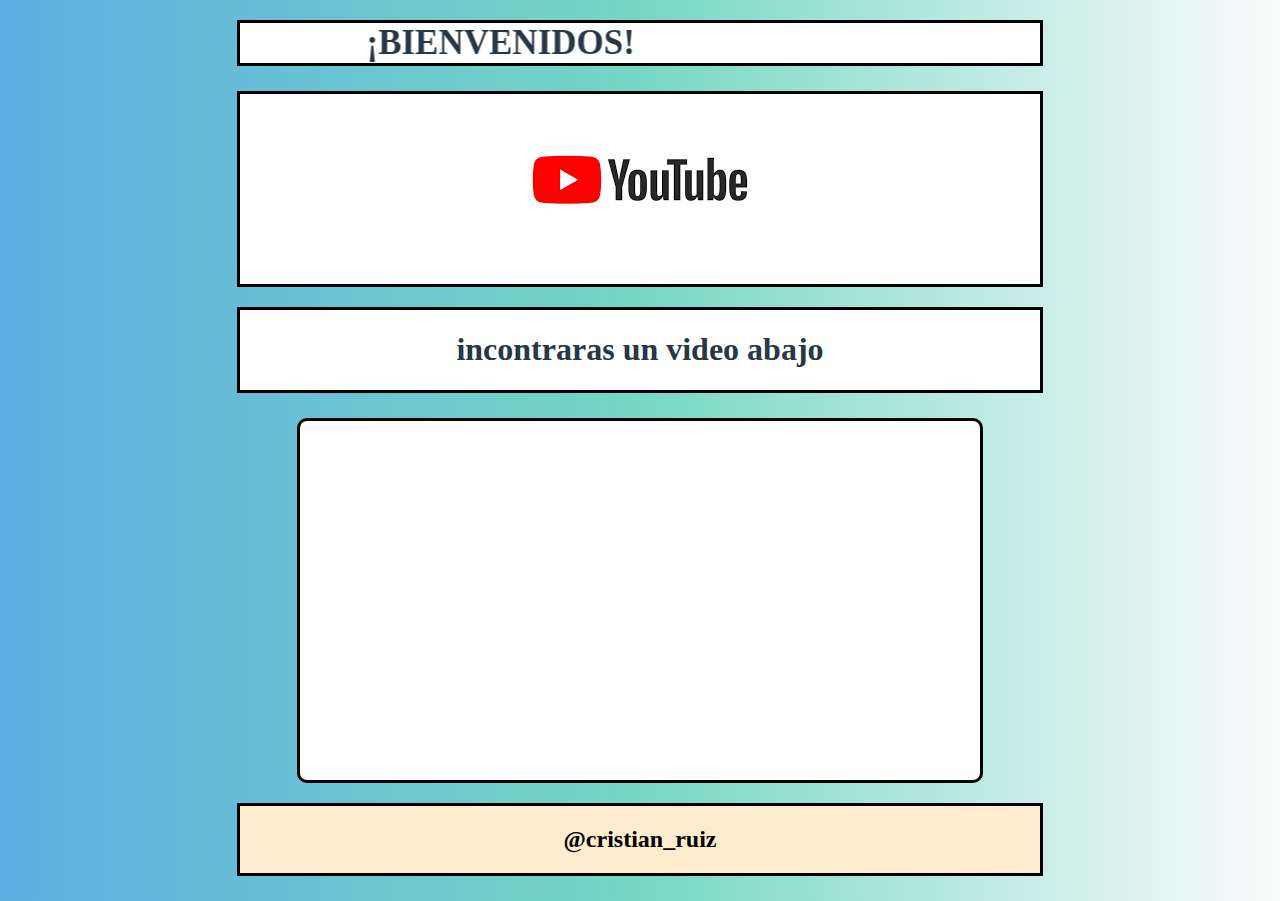
<file: PAGINA_PRACTICA/index.html>
<!DOCTYPE html>
<html lang="en">
<head>
    <meta charset="UTF-8">
    <meta name="viewport" content="width=device-width, initial-scale=1.0">
    <title>prueba</title>
</head>
<body>
    <style>
        body{
            background: linear-gradient(to right,#5DADE2 ,#76D7C4, #FBFCFC);
        }
        marquee{
            font-size: 35px;
            border: 3px solid black;
            max-width: 800px;
            display: block;
            margin: 0 auto;
            margin-bottom: 25px;
            margin-top: 20px;
            color:#273746;
            background-color: white;
        }
        marquee:hover{
            border-color: white;
            background-color: #BFC9CA ;
            color: white; ;

        }
        a{
            text-decoration: none;
            border: 3px solid black;  
            font-size: 30px;
            text-align: center;
            margin: 0 auto;
            margin-top: 20px;
            display: block;
            max-width: 800px;
            white-space: pre-line;
            color:#273746;
            background-color: white;
            
        } 
        .video{
            border: 3px solid black;
            background-color: white;
            border-radius: 10px;
            text-align: center;
            display: block;
            padding: 20px 40px;
            max-width: 600px;
            margin-top: 20px;
            margin: 0 auto;
        }
        .video:hover{
            border-color: white;
            background-color: #BFC9CA ;
        }
        .titulo{ 
            border: 3px solid black;
            max-width: 800px;
            display: block;
            margin: 0 auto;
            margin-bottom: 25px; 
            margin-top: 20px;
            text-align: center;
            color:#273746;
            background-color: white;
        }
        .titulo:hover{
            border-color: white;
            background-color: #BFC9CA  ;
            color:white;
        }
        footer{
            background-color: blanchedalmond;
            max-width: 800px;
            display: block;
            margin: 0 auto;
            border: 3px solid black;
            margin-bottom: 25px;
            margin-top: 20px;
            text-align: center;
        }
        footer:hover{
            border-color: white;
            background-color: #BFC9CA ;
            color: white;
        }
    </style>
    <b><marquee behavior="alternate" direction="right" scrollamount="15">¡BIENVENIDOS!</marquee></b>
   <a href="https://www.youtube.com/" target="_blank"><img src="./img/youtube.png" alt=""></a>
    <div class="titulo">
    <h1>incontraras un video abajo</h1>
    </div>
</div>
    <div class="video">
    <iframe width="560" height="315" src="https://www.youtube.com/embed/tWYsfOSY9vY?si=w8YLo53C65H2o4OO" title="YouTube video player" frameborder="0" allow="accelerometer; autoplay; clipboard-write; encrypted-media; gyroscope; picture-in-picture; web-share" allowfullscreen></iframe></div>
<footer>
   <h2>@cristian_ruiz</h2> 
</footer>
</body>
</html>
</file>
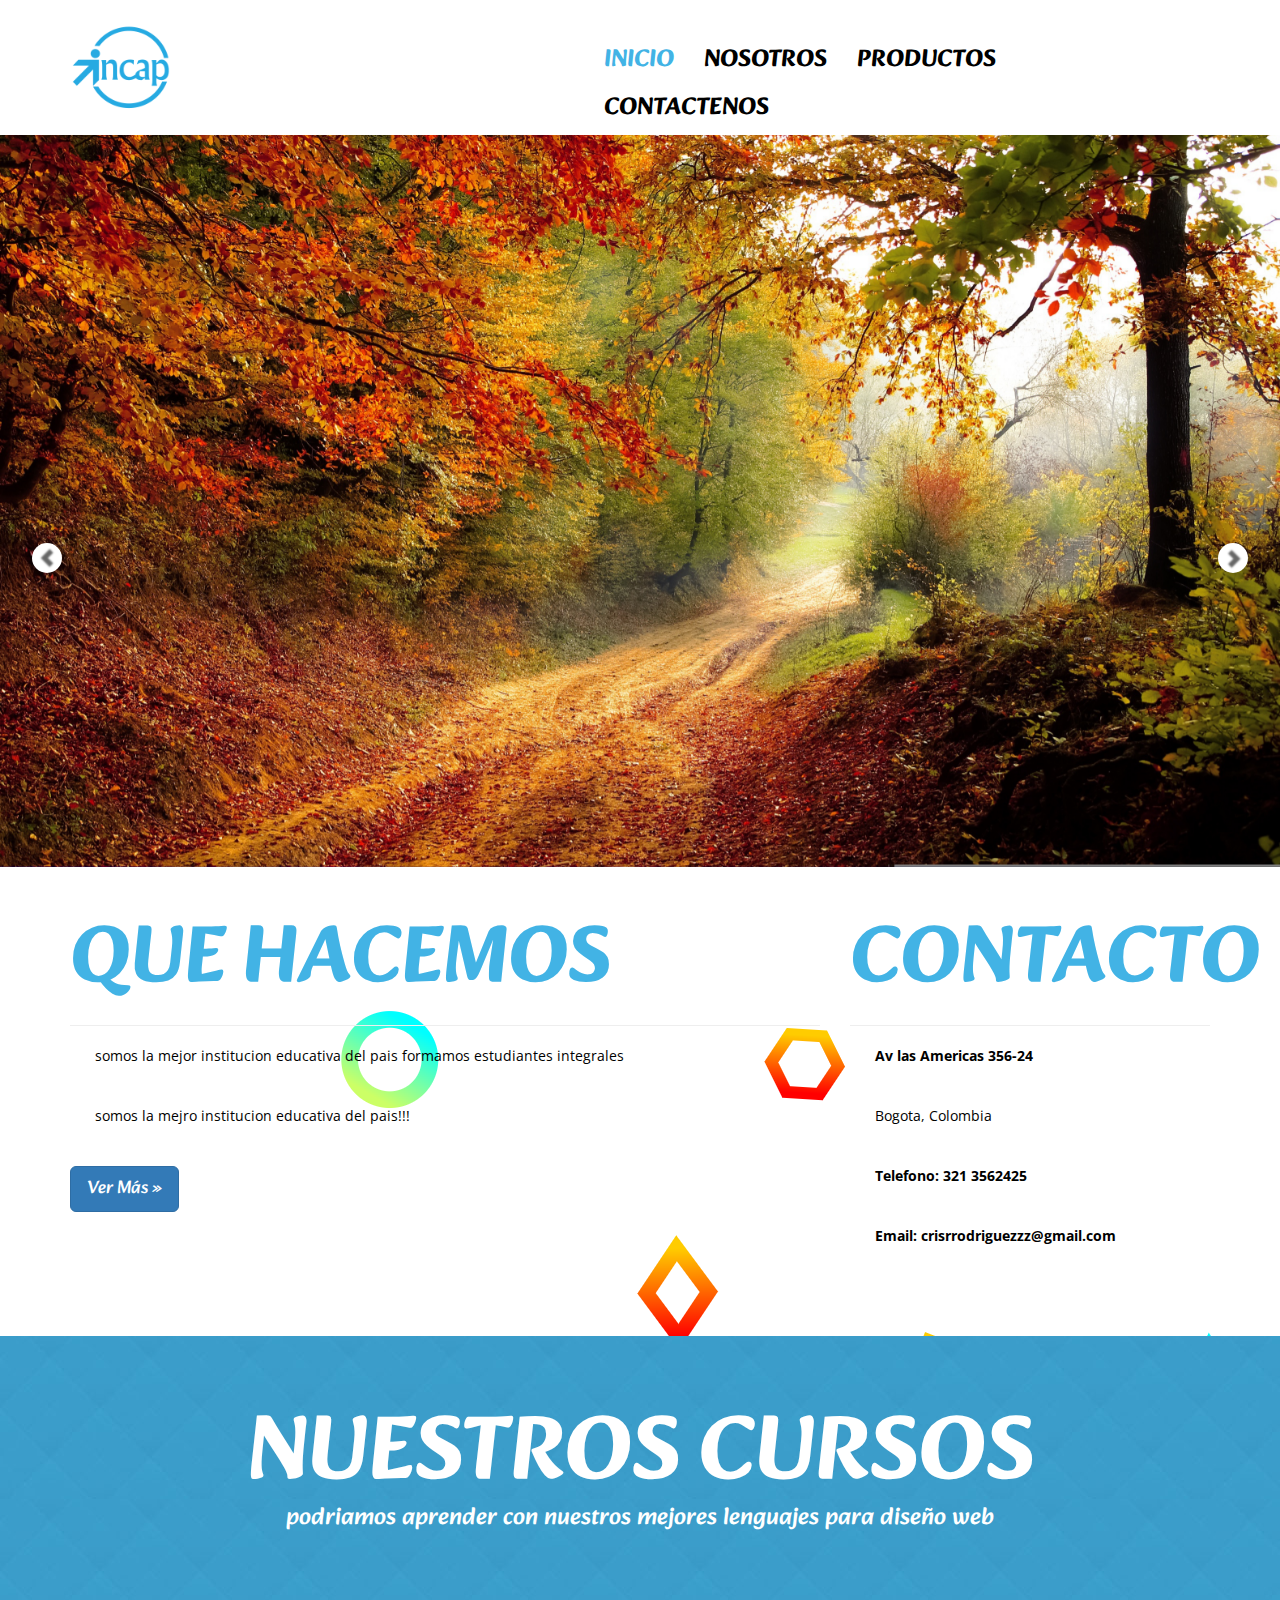
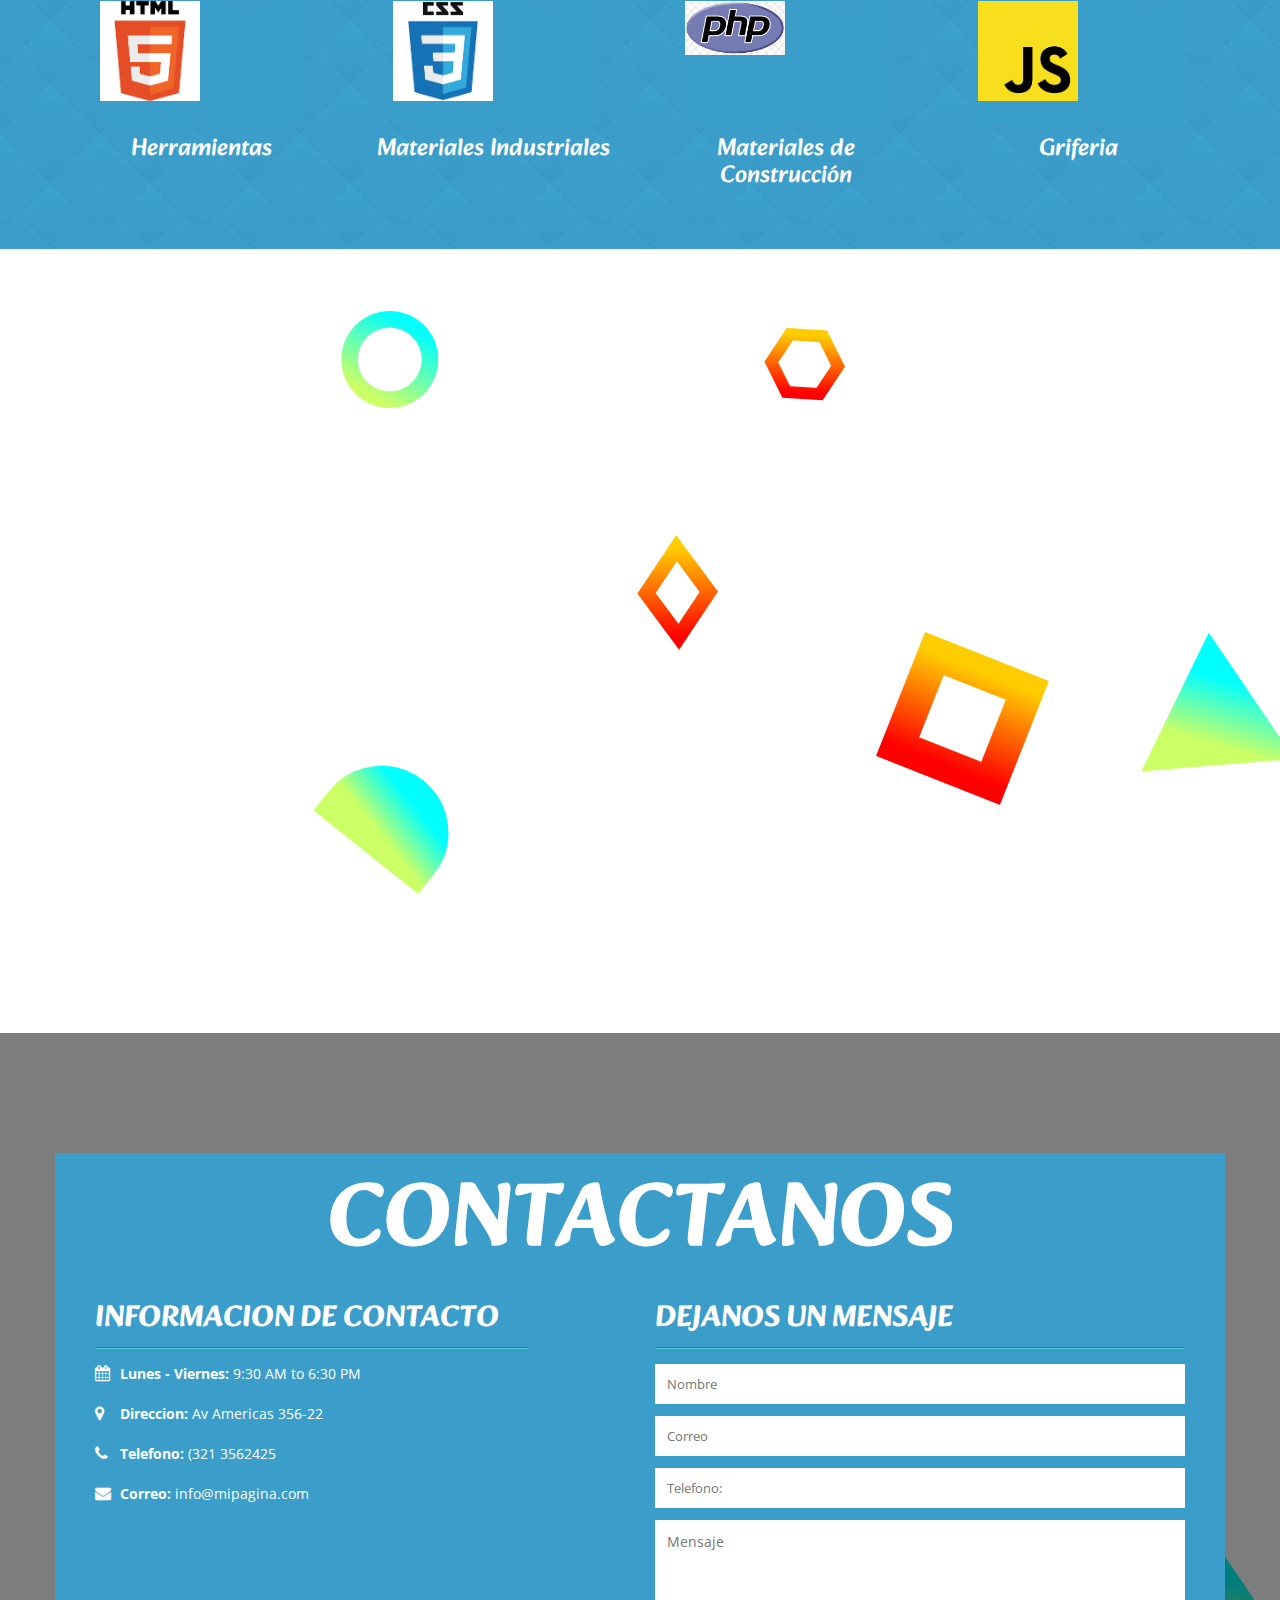
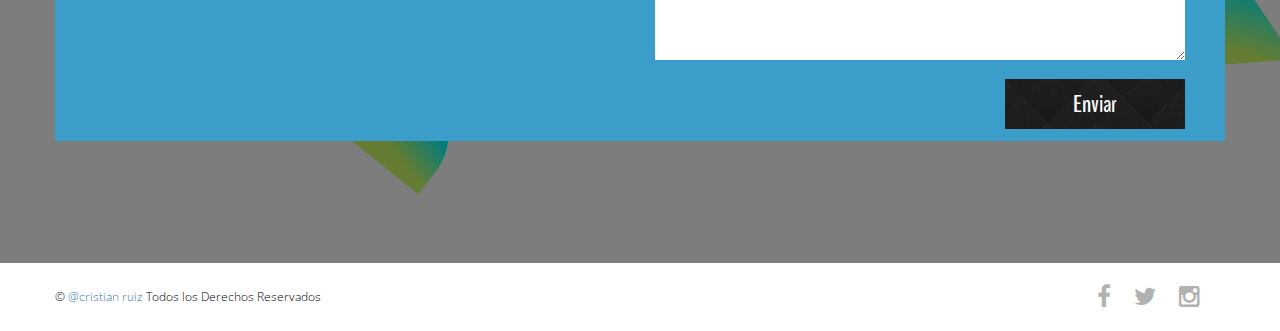
<file: semana 9/BOOTSTRAP FERRETERIA/index.html>
<!DOCTYPE html>
<html lang="en">
<head>
	<meta charset="UTF-8">
	<title>Mi Ferreteria</title>
	<link rel="stylesheet" href="css/font-awesome.min.css">
	<link rel="stylesheet" href="css/bootstrap.min.css">
	<link rel="stylesheet" href="css/style.css">
	<link href='http://fonts.googleapis.com/css?family=Open+Sans:600italic,400,800,700,300' rel='stylesheet' type='text/css'>
	<link href='http://fonts.googleapis.com/css?family=BenchNine:300,400,700' rel='stylesheet' type='text/css'>
</head>
<body>
	
	<header class="top-header">
		<div class="container">
			<div class="row">
				<div class="col-xs-5 header-logo">
					<br>
					<a href="index.html"><img src="img/incap.png" alt="" width="100" height="100" class="img-responsive logo"></a>
				</div>

				<div class="col-md-7">
					<nav class="navbar navbar-default">
					  <div class="container-fluid nav-bar">
					   
					    <div class="navbar-header">
					      <button type="button" class="navbar-toggle collapsed" data-toggle="collapse" data-target="#bs-example-navbar-collapse-1">
					        <span class="sr-only">Toggle navigation</span>
					        <span class="icon-bar"></span>
					        <span class="icon-bar"></span>
					        <span class="icon-bar"></span>
					      </button>
					    </div>

					    
					    <div class="collapse navbar-collapse" id="bs-example-navbar-collapse-1">
					      
					      <ul class="nav navbar-nav navbar-right">
					        <li><a class="menu active" href="#home" >INICIO</a></li>
					        <li><a class="menu" href="nosotros.html">NOSOTROS</a></li>
					        <li><a class="menu" href="productos.html">PRODUCTOS </a></li>
					        <li><a class="menu" href="contacto.html"> CONTACTENOS</a></li>
					      </ul>
					    </div>
					  </div>
					</nav>
				</div>
			</div>
		</div>
	</header> 

	<section class="slider" id="home">
		<div class="container-fluid">
			<div class="row">

			    <div id="carouselHacked" class="carousel slide carousel-fade" data-ride="carousel">
					<div class="header-backup"></div>
			        <!-- Wrapper for slides -->
			        <div class="carousel-inner" role="listbox">
			            <div class="item active">
			            	<img src="../BOOTSTRAP FERRETERIA/img/fondo2.jpg" alt="">
			                <div class="carousel-caption">
			                </div>
			            </div>
			            <div class="item">
			            	<img src="../BOOTSTRAP FERRETERIA/img/fondo4.jpg" alt="">
			                <div class="carousel-caption">
			                </div>
			            </div>
			          
			        <a class="left carousel-control" href="#carouselHacked" role="button" data-slide="prev">
			            <span class="glyphicon glyphicon-chevron-left" aria-hidden="true"></span>
			            <span class="sr-only">Previous</span>
			        </a>
			        <a class="right carousel-control" href="#carouselHacked" role="button" data-slide="next">
			            <span class="glyphicon glyphicon-chevron-right" aria-hidden="true"></span>
			            <span class="sr-only">Next</span>
			        </a>
			    </div>
			</div>
		</div>
	  </div>
	</section>

<section class="about">
 	<div class="container">
		<div class="row">
	      	<div class="col-md-8">
		        <h1>QUE HACEMOS</h1>
		        <hr>
		        <p>somos la mejor institucion educativa del pais formamos estudiantes integrales</p>
		        <p>somos la mejro institucion educativa del pais!!!</p>
		        <a class="btn btn-primary btn-lg" href="#">Ver Más &raquo;</a>
	      	</div>
	      	<div class="col-md-4">
		        <h1>CONTACTO</h1>
		        <hr>
		        <address>
		          <p><strong>Av las Americas 356-24</strong></p>		          
		          <p>Bogota, Colombia</p>
		          <p><strong>Telefono: 321 3562425</strong></p>
		          <p><strong>Email: crisrrodriguezzz@gmail.com</strong></p>
	        	</address>
	      	</div>
    	</div>
 	</div>
 </section>

		

<section class="service text-center">
	<div class="container">
		<div class="row">
			<h2>Nuestros cursos</h2>
			<h4>podriamos aprender con nuestros mejores lenguajes para diseño web</h4>

			<div class="col-md-3 col-sm-6">
				<div class="single-service">
					<div class="single-service-img">
						<div class="service-img">
							<img class="img-responsive" src="../BOOTSTRAP FERRETERIA/img/HTML5.png" alt="" width="100" height="100">
						</div>
					</div>
					<h3>Herramientas</h3>
				</div>
			</div>

			<div class="col-md-3 col-sm-6">
				<div class="single-service">
					<div class="single-service-img">
						<div class="service-img">
							<img class="img-responsive" src="../BOOTSTRAP FERRETERIA/img/css3.png" alt="" width="100" height="100">
						</div>
					</div>
					<h3>Materiales Industriales</h3>
				</div>
			</div>

			<div class="col-md-3 col-sm-6">
				<div class="single-service">
					<div class="single-service-img">
						<div class="service-img">
							<img class="img-responsive" src="../BOOTSTRAP FERRETERIA/img/php.png" alt="" width="100" height="100">
						</div>
					</div>
					<h3>Materiales de Construcción</h3>
				</div>
			</div>

			<div class="col-md-3 col-sm-6">
				<div class="single-service">
					<div class="single-service-img">
						<div class="service-img">
							<img class="img-responsive" src="../BOOTSTRAP FERRETERIA/img/java.png" alt=""width="100" height="100">
						</div>
					</div>
					<h3>Griferia</h3>
				</div>
			</div>
		</div>
	</div>
</section>

<section class="sec_video">	
		<div class="container">
			<div class="row">
	      		<div class="col-md-6">
					<iframe class="embed-responsive-item" width="560" height="315" src="https://www.youtube.com/embed/uHR_-FNwusA" title="YouTube video player" frameborder="0" allow="accelerometer; autoplay; clipboard-write; encrypted-media; gyroscope; picture-in-picture" allowfullscreen>></iframe>
					<div class="col-md-6">
						<iframe width="560" height="315" src="https://www.youtube.com/embed/8amtz2VWWOI" title="YouTube video player" frameborder="0" allow="accelerometer; autoplay; clipboard-write; encrypted-media; gyroscope; picture-in-picture; web-share" allowfullscreen></iframe>
						
					</div>
	            
	            </div>
	         
      		</div>
     	</div>
</section>



<section class="api-map" id="contact">
	<div class="container-fluid">
		<div class="row">
			<div class="col-md-12 map" id="map">
				<iframe src="https://www.google.com/maps/embed?pb=!1m18!1m12!1m3!1d3976.680099348734!2d-74.06633723481582!3d4.651024196621477!2m3!1f0!2f0!3f0!3m2!1i1024!2i768!4f13.1!3m3!1m2!1s0x8e3f9a4609cc7c73%3A0xf01feaad917b4463!2sINCAP%20Sede%20Chapinero!5e0!3m2!1ses!2sco!4v1680534092090!5m2!1ses!2sco" width="100%" height="100%" style="border:0;" allowfullscreen="" loading="lazy" referrerpolicy="no-referrer-when-downgrade"></iframe>
			</div>
		</div>
	</div>
</section>

<section class="contact">
	<div class="container">
		<div class="row">
				<div class="contact-caption clearfix">
					<div class="contact-heading text-center">
						<h2>Contactanos</h2>
					</div>

					<div class="col-md-5 contact-info text-left">
						<h3>Informacion de Contacto</h3>
						<div class="info-detail">
							<ul><li><i class="fa fa-calendar"></i><span>Lunes - Viernes:</span> 9:30 AM to 6:30 PM</li></ul>
							<ul><li><i class="fa fa-map-marker"></i><span>Direccion:</span> Av Americas 356-22</li></ul>
							<ul><li><i class="fa fa-phone"></i><span>Telefono:</span> (321 3562425</li></ul>
							<ul><li><i class="fa fa-envelope"></i><span>Correo:</span> info@mipagina.com</li></ul>
						</div>
					</div>


					<div class="col-md-6 col-md-offset-1 contact-form">
						<h3>Dejanos un Mensaje</h3>

						<form class="form">
							<input class="name" type="text" placeholder="Nombre">
							<input class="email" type="email" placeholder="Correo">
							<input class="phone" type="text" placeholder="Telefono:">
							<textarea class="message" name="message" id="message" cols="30" rows="10" placeholder="Mensaje"></textarea>
							<input class="submit-btn" type="submit" value="Enviar">
						</form>
					</div>

				</div>
		</div>
	</div>
</section>



<footer class="footer clearfix">
	<div class="container">
		<div class="row">
			<div class="col-xs-6 footer-para">
				<p>&copy; <a href="https://www.mipagina.com">@cristian ruiz</a> Todos los Derechos Reservados</p>
			</div>

			<div class="col-xs-6 text-right">
				<a href=""><i class="fa fa-facebook"></i></a>
				<a href=""><i class="fa fa-twitter"></i></a>
				<a href=""><i class="fa fa-instagram"></i></a>
			</div>
		</div>
	</div>
</footer>


	<script src="js/jquery-2.1.1.js"></script>
<!-- borrar esta linea que esta en original -->
	<script src="js/gmaps.js"></script>
	<script src="js/smoothscroll.js"></script>
	<script src="js/bootstrap.min.js"></script>
	<script src="js/custom.js"></script>
	
</body>
</html>
</file>
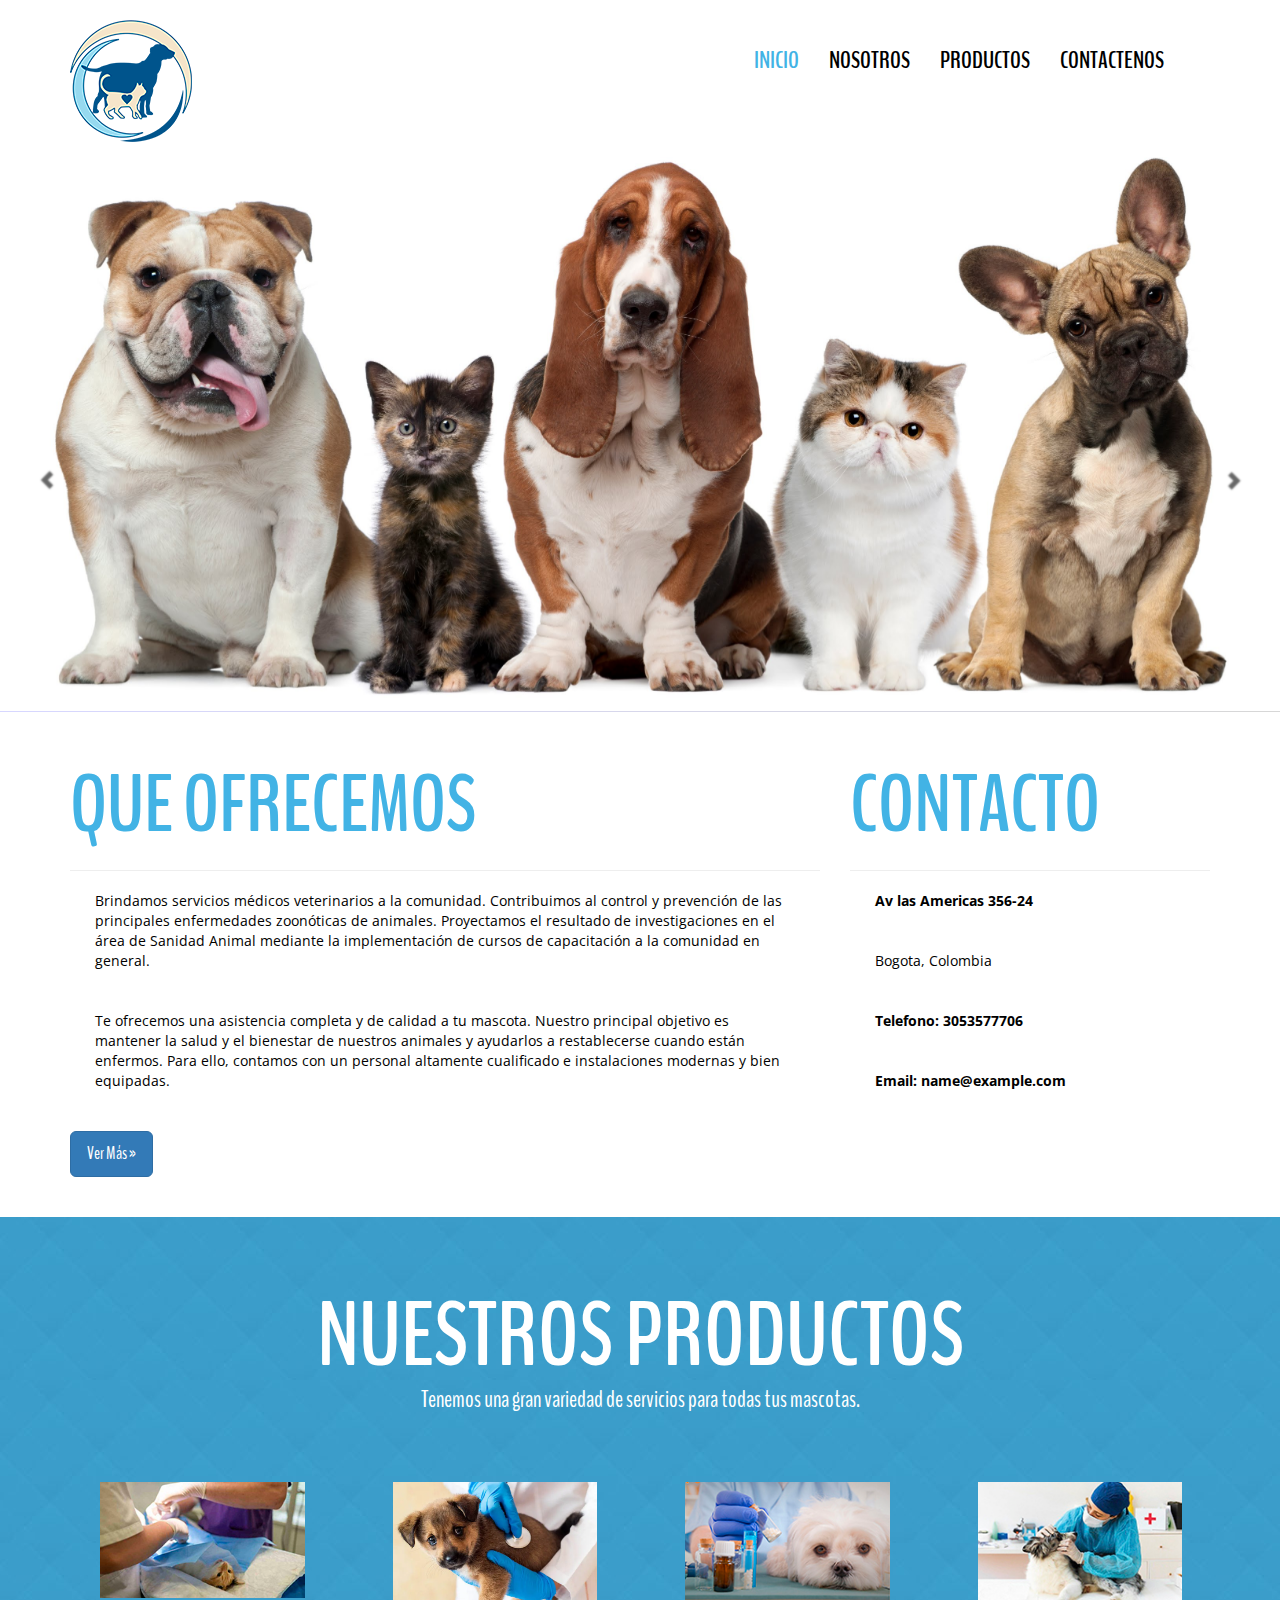
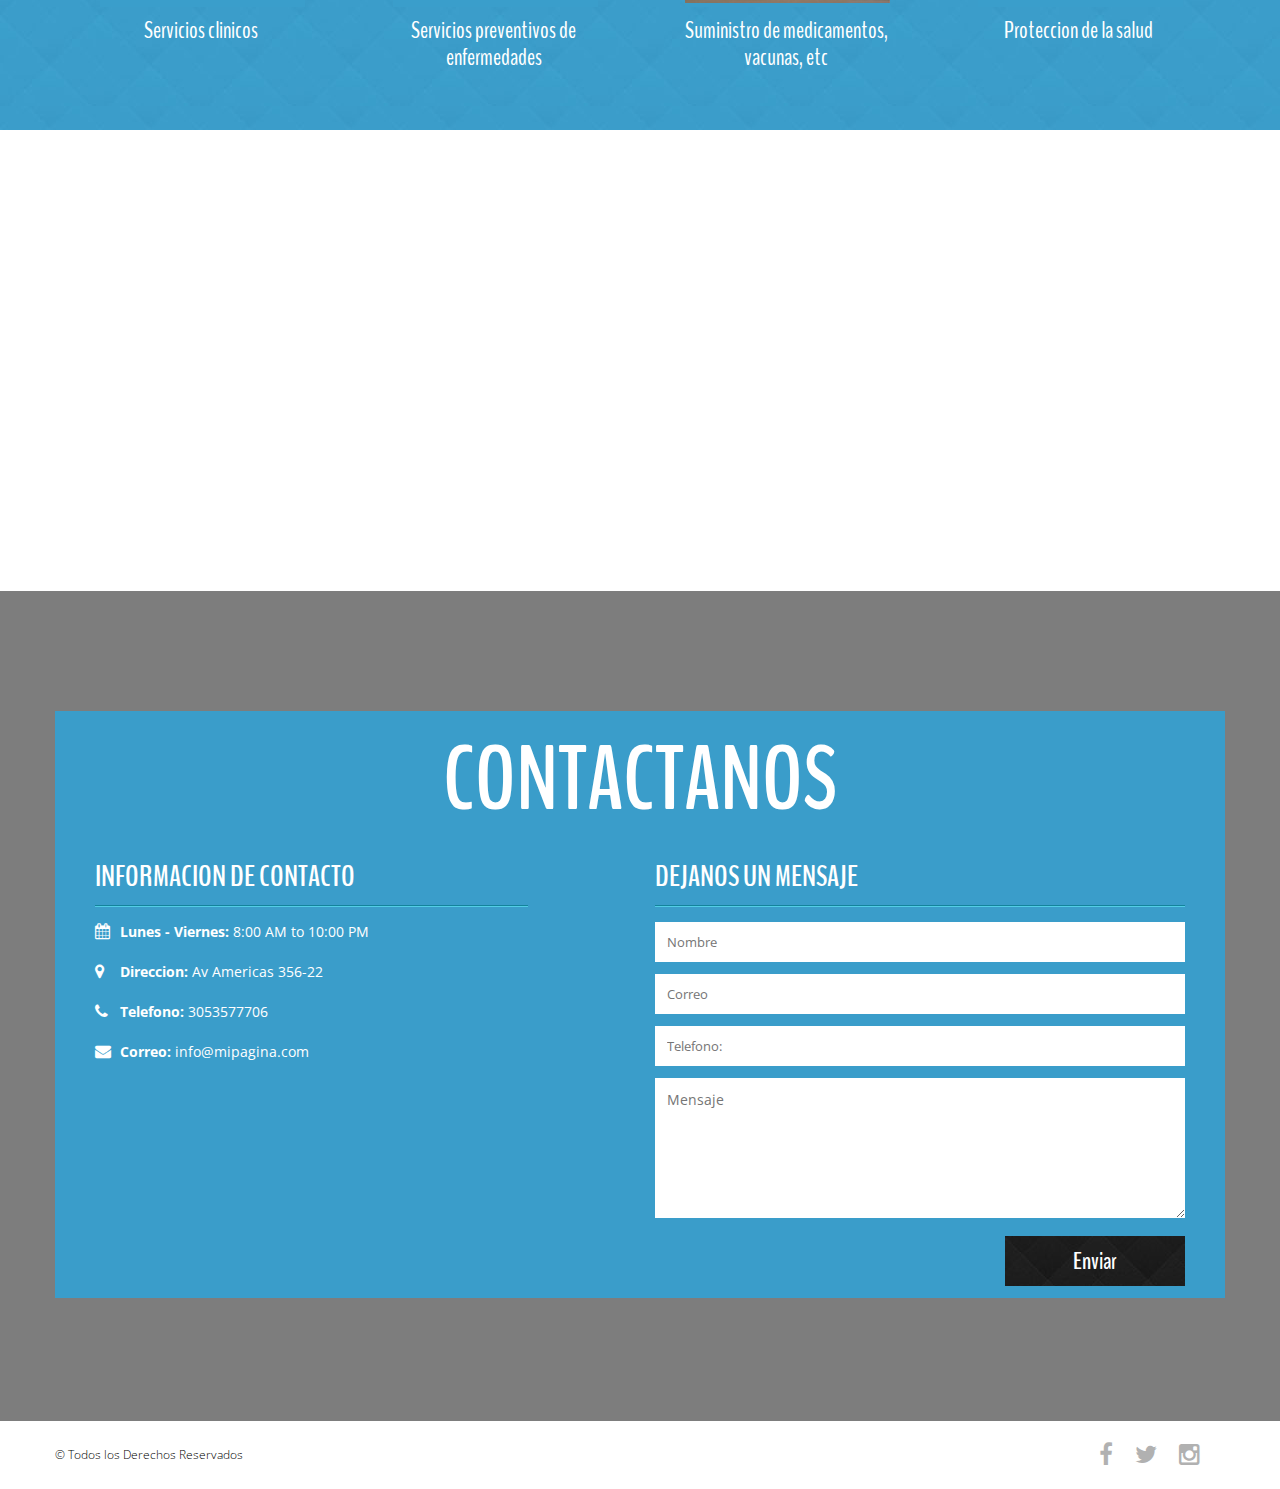
<file: semana 9/BOOTSTRAP VETERINARIA/index.html>
<!DOCTYPE html>
<html lang="en">
<head>
	<meta charset="UTF-8">
	<title>Mi Veterinaria</title>
	<link rel="stylesheet" href="css/font-awesome.min.css">
	<link rel="stylesheet" href="css/bootstrap.min.css">
	<link rel="stylesheet" href="css/style.css">
	<link href='http://fonts.googleapis.com/css?family=Open+Sans:600italic,400,800,700,300' rel='stylesheet' type='text/css'>
	<link href='http://fonts.googleapis.com/css?family=BenchNine:300,400,700' rel='stylesheet' type='text/css'>
</head>
<body>
	
	<header class="top-header">
		<div class="container">
			<div class="row">
				<div class="col-xs-5 header-logo">
					<br>
					<a href="index.html"><img src="img/klipartz.com (12).png" alt="" class="img-responsive logo"></a>
				</div>

				<div class="col-md-7">
					<nav class="navbar navbar-default">
					  <div class="container-fluid nav-bar">
					   
					    <div class="navbar-header">
					      <button type="button" class="navbar-toggle collapsed" data-toggle="collapse" data-target="#bs-example-navbar-collapse-1">
					        <span class="sr-only">Toggle navigation</span>
					        <span class="icon-bar"></span>
					        <span class="icon-bar"></span>
					        <span class="icon-bar"></span>
					      </button>
					    </div>

					    
					    <div class="collapse navbar-collapse" id="bs-example-navbar-collapse-1">
					      
					      <ul class="nav navbar-nav navbar-right">
					        <li><a class="menu active" href="#home" >INICIO</a></li>
					        <li><a class="menu" href="nosotros.html">NOSOTROS</a></li>
					        <li><a class="menu" href="productos.html">PRODUCTOS </a></li>
					        <li><a class="menu" href="contacto.html"> CONTACTENOS</a></li>
					      </ul>
					    </div>
					  </div>
					</nav>
				</div>
			</div>
		</div>
	</header> 

	<section class="slider" id="home">
		<div class="container-fluid">
			<div class="row">

			    <div id="carouselHacked" class="carousel slide carousel-fade" data-ride="carousel">
					<div class="header-backup"></div>
			        <!-- Wrapper for slides -->
			        <div class="carousel-inner" role="listbox">
			            <div class="item active">
			            	<img src="img/bienvenida.jpg" alt="">
			                <div class="carousel-caption">
			                </div>
			            </div>
			            <div class="item">
			            	<img src="img/consulta-veterinaria-1-1024x538.jpg" alt="">
			                <div class="carousel-caption">
			                </div>
			            </div>
			          
			        <a class="left carousel-control" href="#carouselHacked" role="button" data-slide="prev">
			            <span class="glyphicon glyphicon-chevron-left" aria-hidden="true"></span>
			            <span class="sr-only">Previous</span>
			        </a>
			        <a class="right carousel-control" href="#carouselHacked" role="button" data-slide="next">
			            <span class="glyphicon glyphicon-chevron-right" aria-hidden="true"></span>
			            <span class="sr-only">Next</span>
			        </a>
			    </div>

			</div>
		</div>
	</section>

<section class="about">
 	<div class="container">
		<div class="row">
	      	<div class="col-md-8">
		        <h1>QUE OFRECEMOS</h1>
		        <hr>
		        <p>Brindamos servicios médicos veterinarios a la comunidad. Contribuimos al control y prevención de las principales enfermedades zoonóticas de animales. Proyectamos el resultado de investigaciones en el área de Sanidad Animal mediante la implementación de cursos de capacitación a la comunidad en general.</p>
		        <p>Te ofrecemos una asistencia completa y de calidad a tu mascota. Nuestro principal objetivo es mantener la salud y el bienestar de nuestros animales y ayudarlos a restablecerse cuando están enfermos. Para ello, contamos con un personal altamente cualificado e instalaciones modernas y bien equipadas.</p>

		        <a class="btn btn-primary btn-lg" href="#">Ver Más &raquo;</a>
				
	      	</div>
	      	<div class="col-md-4">
		        <h1>CONTACTO</h1>
		        <hr>
		        <address>
		          <p><strong>Av las Americas 356-24</strong></p>		          
		          <p>Bogota, Colombia</p>
		          <p><strong>Telefono: 3053577706</strong></p>
		          <p><strong>Email: name@example.com</strong></p>
	        	</address>
	      	</div>
    	</div>
 	</div>
 </section>

		

<section class="service text-center">
	<div class="container">
		<div class="row">
			<h2>Nuestros Productos</h2>
			<h4>Tenemos una gran variedad de servicios para todas tus mascotas. </h4>

			<div class="col-md-3 col-sm-6">
				<div class="single-service">
					<div class="single-service-img">
						<div class="service-img">
							<img class="img-responsive" src="img/servicios clinicos.jpg" alt="">
						</div>
					</div>
					<h3>Servicios clinicos</h3>
				</div>
			</div>

			<div class="col-md-3 col-sm-6">
				<div class="single-service">
					<div class="single-service-img">
						<div class="service-img">
							<img class="img-responsive" src="img/servicios preventivos.webp" alt="">
						</div>
					</div>
					<h3>Servicios preventivos de enfermedades</h3>
				</div>
			</div>

			<div class="col-md-3 col-sm-6">
				<div class="single-service">
					<div class="single-service-img">
						<div class="service-img">
							<img class="img-responsive" src="img/suministro medicamentos.jpg" alt="">
						</div>
					</div>
					<h3>Suministro de medicamentos, vacunas, etc</h3>
				</div>
			</div>

			<div class="col-md-3 col-sm-6">
				<div class="single-service">
					<div class="single-service-img">
						<div class="service-img">
							<img class="img-responsive" src="img/proteccion salud.jpeg" alt="">
						</div>
					</div>
					<h3>Proteccion de la salud</h3>
				</div>
			</div>
		</div>
	</div>
</section>

<section class="sec_video">	
		<div class="container">
			<div class="row">
	      		<div class="col-md-12">
					
					<iframe width="560" height="315" src="https://www.youtube.com/embed/z6qn2YzE54M" title="YouTube video player" frameborder="0" allow="accelerometer; autoplay; clipboard-write; encrypted-media; gyroscope; picture-in-picture" allowfullscreen></iframe>
					</div>
	            </div>
      		</div>
     	</div>
</section>


<section class="api-map" id="contact">
	<div class="container-fluid">
		<div class="row">
			<div class="col-md-12 map" id="map"></div>
		</div>
	</div>
</section>

<section class="contact">
	<div class="container">
		<div class="row">
				<div class="contact-caption clearfix">
					<div class="contact-heading text-center">
						<h2>Contactanos</h2>
					</div>

					<div class="col-md-5 contact-info text-left">
						<h3>Informacion de Contacto</h3>
						<div class="info-detail">
							<ul><li><i class="fa fa-calendar"></i><span>Lunes - Viernes:</span> 8:00 AM to 10:00 PM</li></ul>
							<ul><li><i class="fa fa-map-marker"></i><span>Direccion:</span> Av Americas 356-22</li></ul>
							<ul><li><i class="fa fa-phone"></i><span>Telefono:</span> 3053577706</li></ul>
							<ul><li><i class="fa fa-envelope"></i><span>Correo:</span> info@mipagina.com</li></ul>
						</div>
					</div>


					<div class="col-md-6 col-md-offset-1 contact-form">
						<h3>Dejanos un Mensaje</h3>

						<form class="form">
							<input class="name" type="text" placeholder="Nombre">
							<input class="email" type="email" placeholder="Correo">
							<input class="phone" type="text" placeholder="Telefono:">
							<textarea class="message" name="message" id="message" cols="30" rows="10" placeholder="Mensaje"></textarea>
							<input class="submit-btn" type="submit" value="Enviar">
						</form>
					</div>

				</div>
		</div>
	</div>
</section>



<footer class="footer clearfix">
	<div class="container">
		<div class="row">
			<div class="col-xs-6 footer-para">
				<p>&copy; <a href="https://www.mipagina.com"></a> Todos los Derechos Reservados</p>
			</div>

			<div class="col-xs-6 text-right">
				<a href=""><i class="fa fa-facebook"></i></a>
				<a href=""><i class="fa fa-twitter"></i></a>
				<a href=""><i class="fa fa-instagram"></i></a>
			</div>
		</div>
	</div>
</footer>


	<script src="js/jquery-2.1.1.js"></script>
	<script src="http://maps.google.com/maps/api/js?sensor=true"></script>
	<script src="js/gmaps.js"></script>
	<script src="js/smoothscroll.js"></script>
	<script src="js/bootstrap.min.js"></script>
	<script src="js/custom.js"></script>
	
</body>
</html>
</file>
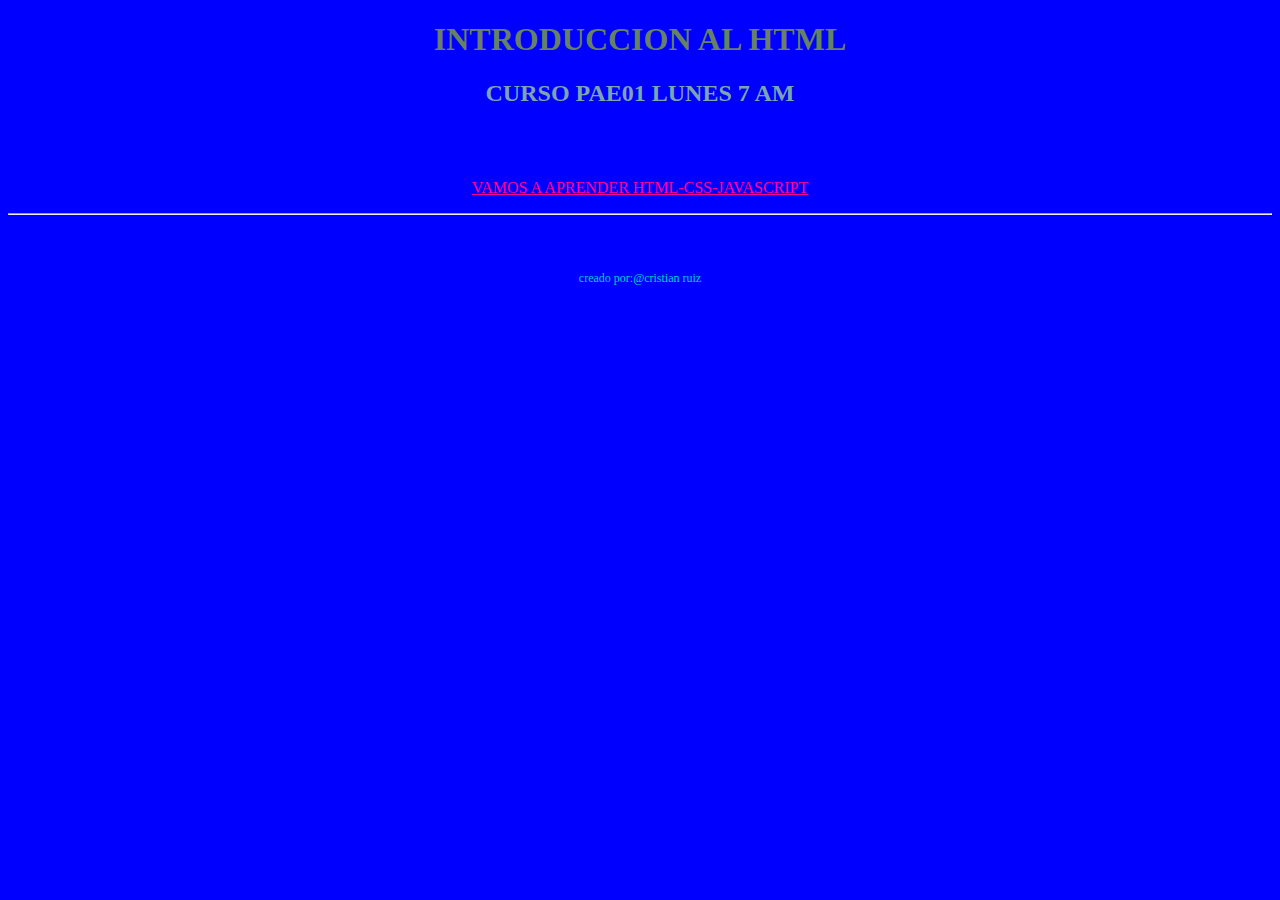
<file: SEMANA 1 Y 2 HTML CSS/ejercicio1intro.html>
<!DOCTYPE html>
<html lang="en">
<head>
    <meta charset="UTF-8">
    <meta http-equiv="X-UA-Compatible" content="IE=edge">
    <meta name="viewport" content="width=device-width, initial-scale=1.0">
    <title>EJERCICIO1</title>
</head>
<body bgcolor="blue">
    <center>
    <h1 style="color: rgb(102, 129, 100);">INTRODUCCION AL HTML</h1>
    <h2 style="color: rgb(124, 164, 177);">CURSO PAE01 LUNES 7 AM</h2>
    <br><br>
    <p style="color: rgb(255, 0, 149);text-decoration: underline;">VAMOS A APRENDER HTML-CSS-JAVASCRIPT</p>
    <hr>
    <br><br>
    <p style="color: darkturquoise;font-size: 12px;">creado por:@cristian ruiz</p>
</center>
</body>
</html>
</file>
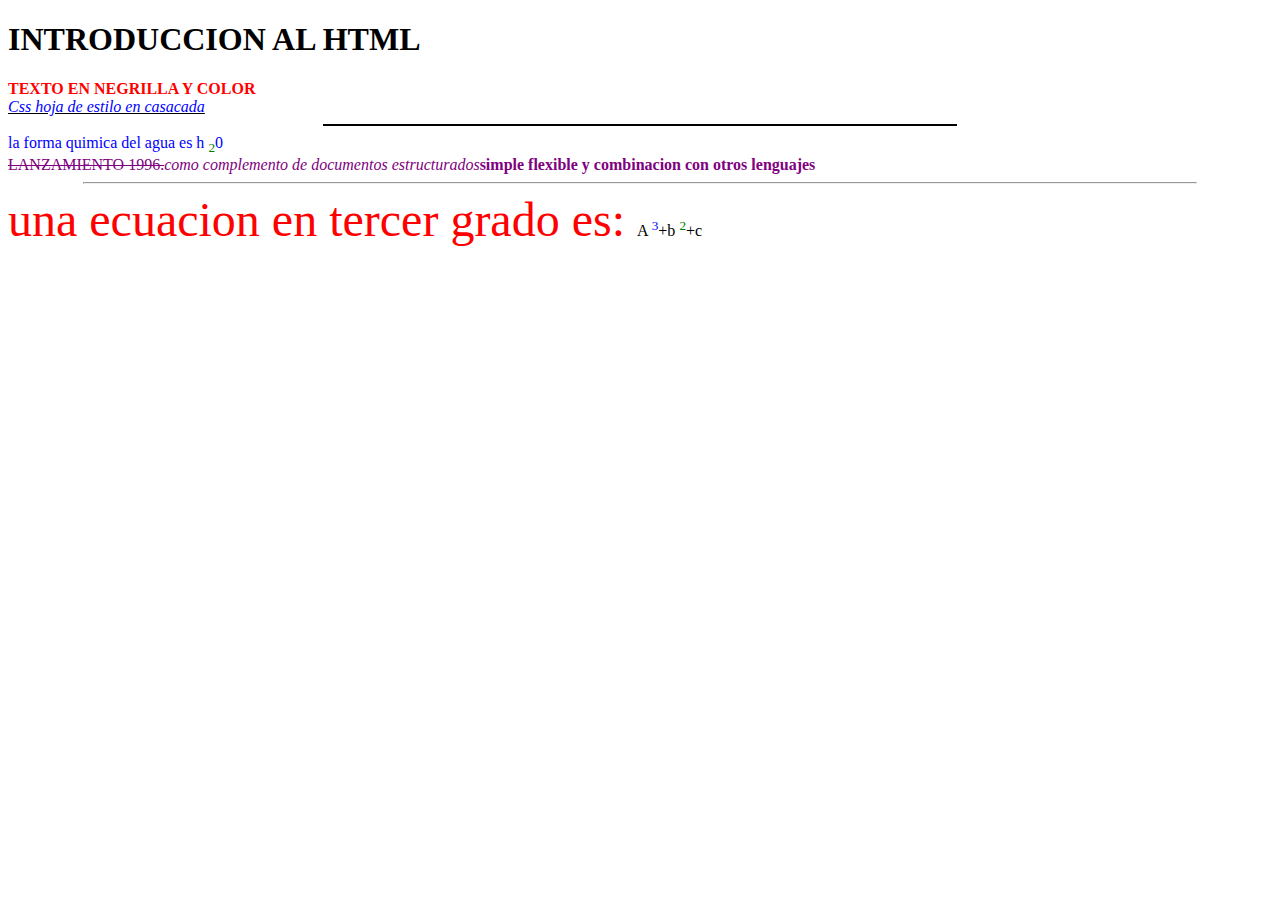
<file: SEMANA 1 Y 2 HTML CSS/ejercicio_2_intro_html.html>
<!DOCTYPE html>
<html lang="en">
<head>
    <meta charset="UTF-8">
    <meta http-equiv="X-UA-Compatible" content="IE=edge">
    <meta name="viewport" content="width=device-width, initial-scale=1.0">
    <title>EJERCICIO 2</title>
</head>
<body>
    <h1>INTRODUCCION AL HTML</h1>
    <b><font color="red">TEXTO EN NEGRILLA Y COLOR</font></b>
    <br>
    <u> <i><font color="blue">Css hoja de estilo en casacada</font></i></u>
    <hr align="center"width="50%"color= black>
    <font color="blue" face="ravie">la forma quimica del agua es h <sub><font color="green">2</font></sub>0</font>
    <br>
    <font color="purple"><s>LANZAMIENTO 1996.</s><i>como complemento de documentos estructurados</i><b>simple flexible y combinacion con otros lenguajes</b></font>
    <hr align="center"width="88%">
    <font color="red" size="12" face="calibri">una ecuacion en tercer grado es:
    </font>A <sup><font color="blue">3</font></sup>+b <sup><font color="green">2</font></sup>+c


</body>
</html>
</file>
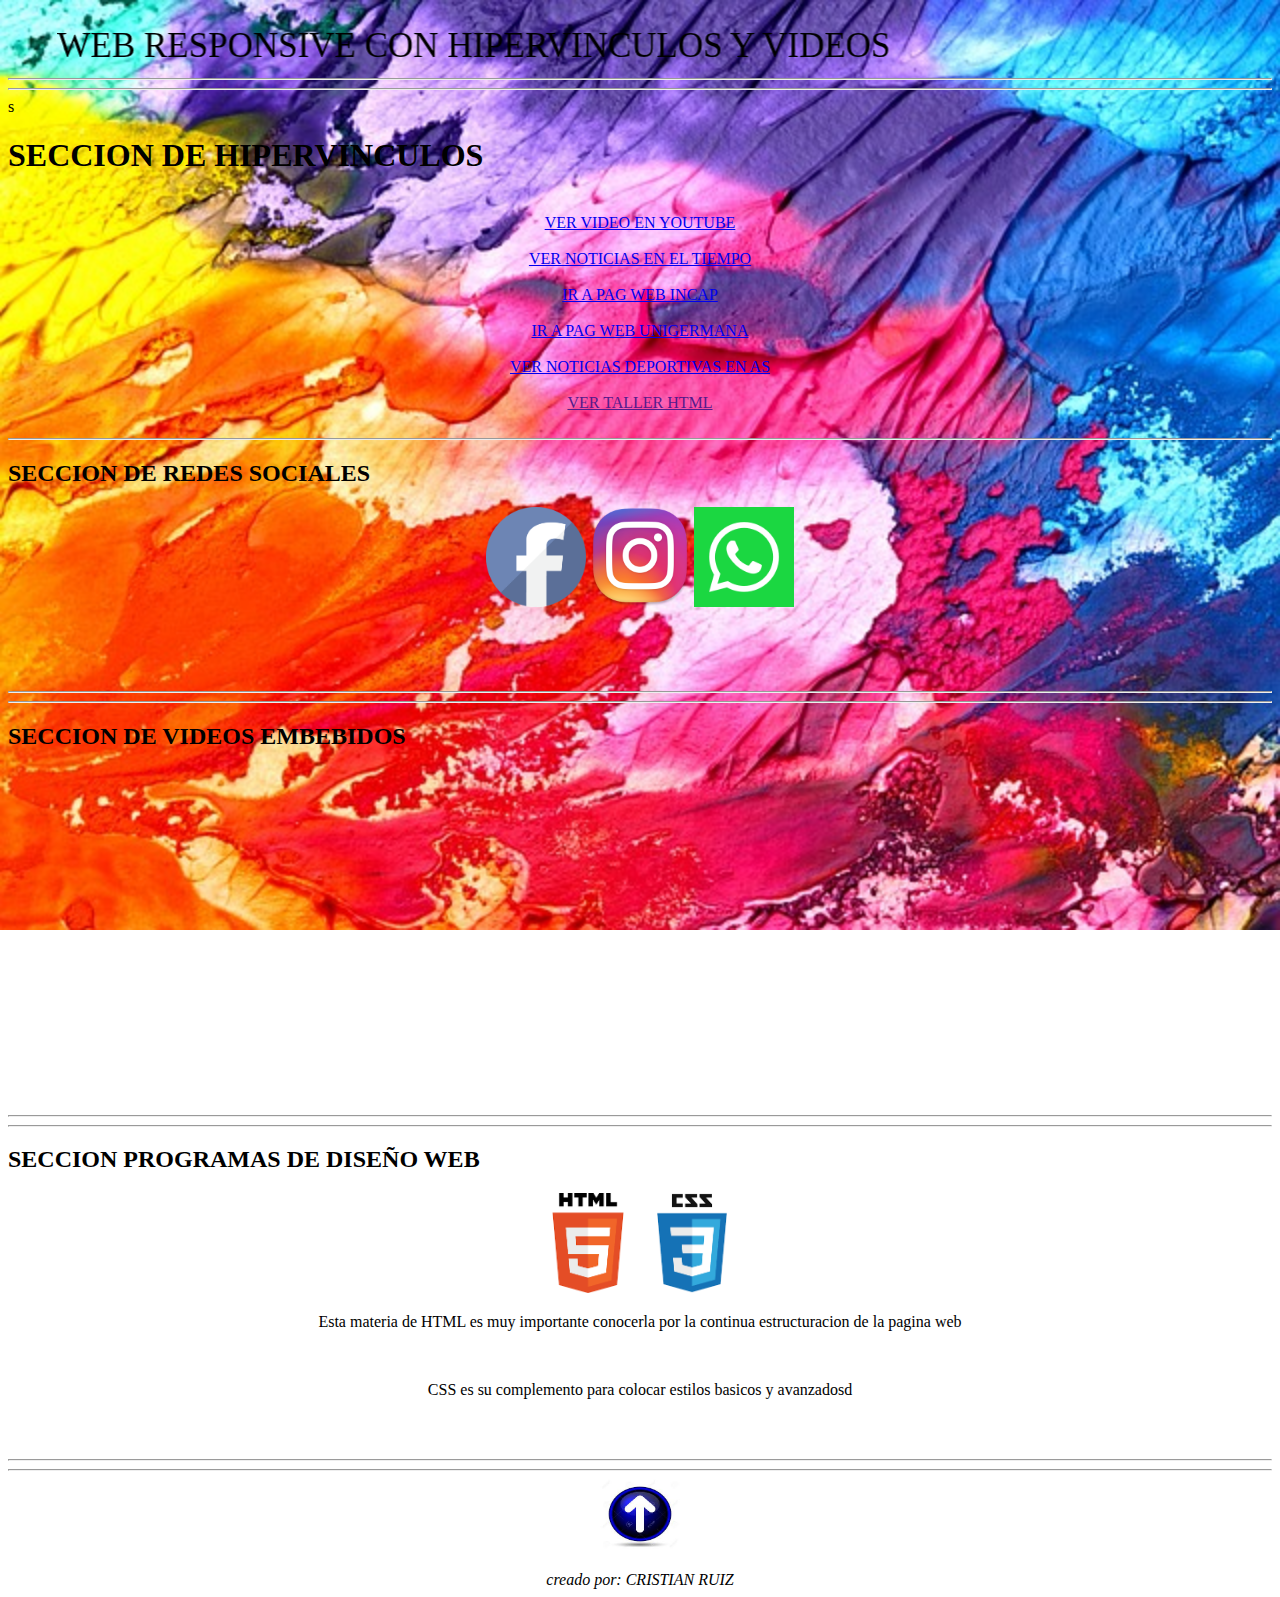
<file: SEMANA 3/ejercicios hiperenlaces imagenes.html>
<!DOCTYPE html>
<html lang="en">
<head>
    <meta charset="UTF-8">
    <meta http-equiv="X-UA-Compatible" content="IE=edge">
    <meta name="viewport" content="width=device-width, initial-scale=1.0">
    <title>EJERCICIO 2</title>
    <style>
        body{
        background-image: url(img/FONDO.jpg);
        background-repeat: no-repeat;
        background-attachment: fixed;
        background-size: cover;
        }
        .responsive{
    max-width: 100%;
    height: auto;
    }
    img.responsive.hover{
        filter: grayscale(100%);
    }
    </style>
</head>
<body>
    <!-- Definir anclaje interno -->
    <a id="Inicio"></a><br>
    <!-- colocar etiqueta marquesina -->
    <marquee behavior="alternate" direction="right" style="font-size: 35px;">WEB RESPONSIVE CON HIPERVINCULOS Y VIDEOS</marquee>
    <hr>
    <hr>
    <!--seccion hipervinculos-->s
    <h1>SECCION DE HIPERVINCULOS</h1>
    <br>
    <Center>
    <a href="http://www.youtube.com" target="_blank">VER VIDEO EN YOUTUBE</a><br><br></hrf>
    <a href="http://eltiempo.com" target="_blank">VER NOTICIAS EN EL TIEMPO</a><br><br>
    <a href="http://www.incap.edu.co" target="_blank">IR A PAG WEB INCAP</a><br><br>
    <a href="http://www.unigermana.edu.co" target="_blank">IR A PAG WEB UNIGERMANA</a><br><br>
    <a href="http://www.as.com" target="_blank">VER NOTICIAS DEPORTIVAS EN AS</a><br><br>
    <a href="" target="_blank">VER TALLER HTML</a><br><br></Center>
    <hr>
    <!-- SECCION DE REDES SOCIALES-->
    <h2> SECCION DE REDES SOCIALES</h2>
    <CENTER>
        <img class="responsive" src="img/face.png" alt="" width="100px" height="90px"
        <img class="responsive" src="img/twitter.png" alt="" width="100px" height="90px">
        <img class="responsive" src="img/instagram.png" alt="" width="100px" height="90px">
        <img class="responsive" src="img/whatsapp.png" alt="" width="100px" height="90px">
        </center>
        <br><br><br><br>
        <hr><hr>
        <!-- seccion de videos embebidos -->
        <h2>SECCION DE VIDEOS EMBEBIDOS</h2>
        <br>
        <CENTER>
            <iframe width="560" height="315" src="https://www.youtube.com/embed/rbuYtrNUxg4" title="YouTube video player" frameborder="0" allow="accelerometer; autoplay; clipboard-write; encrypted-media; gyroscope; picture-in-picture; web-share" allowfullscreen></iframe>
        </CENTER>
        <hr><hr>
        <!--Seccion de texto  -->
        <h2>SECCION PROGRAMAS DE DISEÑO WEB</h2>
        <CENTER>
        <img class="responsive" src="img/HTML5.png" alt="" width="100" height="100">
        <img class="responsive" src="img/css3.png" alt="" width="100" height="100">
        <p> Esta materia de HTML es muy importante conocerla por la continua estructuracion de la pagina web</p>
        <br>
        <p> CSS es su complemento para colocar estilos basicos y avanzadosd</p> </CENTER>
        <br><br>
        <hr><hr>
        <!--Seccion de enlace interno-->
    <center>
    <a href="#INICIO"><img src="img/inicio.jpg" width="80" height="70" alt="Inicio"></a>
    <br><br>
    <cite> creado por: CRISTIAN RUIZ</cite>
    </center>
    </body>
    </html>
</file>
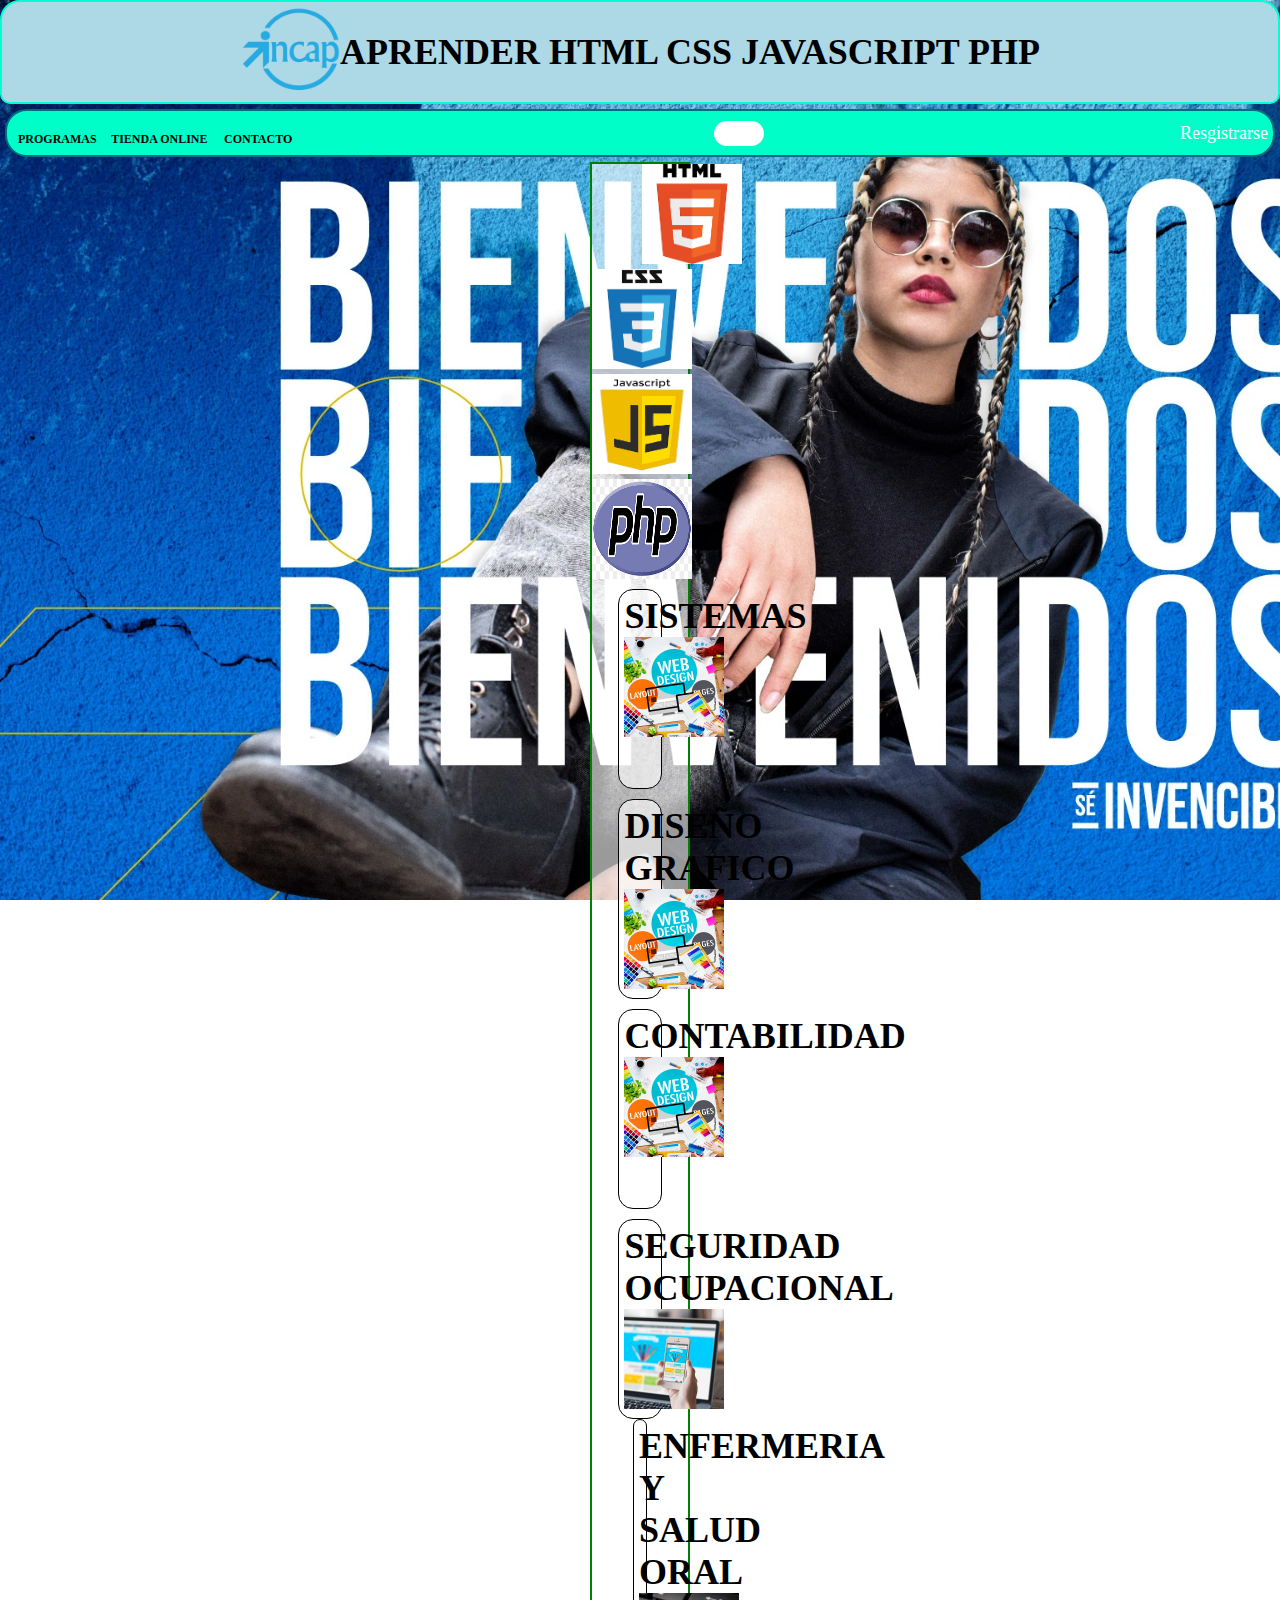
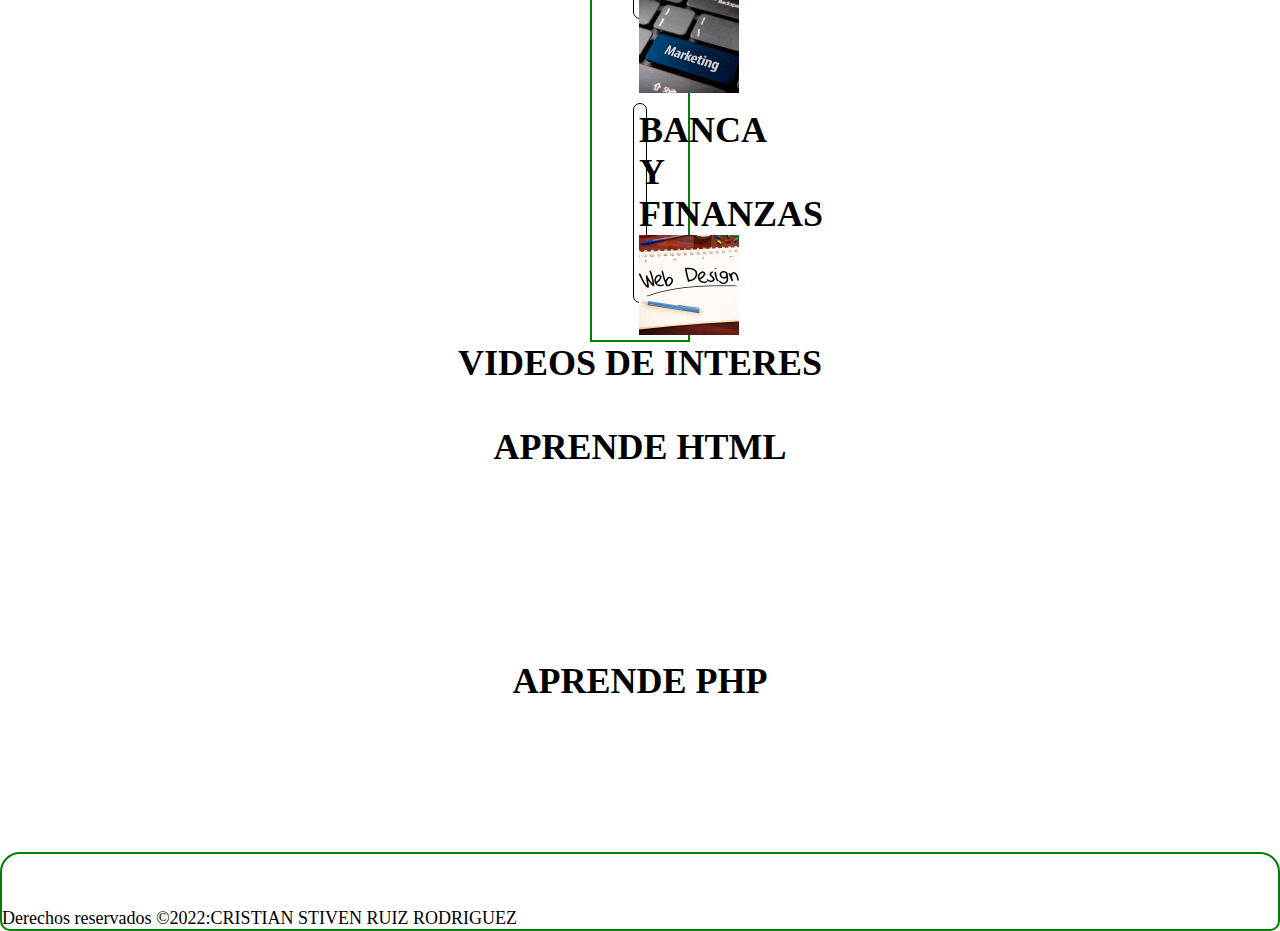
<file: SEMANA 6/Index_responsive.html>
<!DOCTYPE html>
<html lang="en">
<head>
    <meta charset="UTF-8">
    <meta http-equiv="X-UA-Compatible" content="IE=edge">
    <meta name="viewport" content="width=device-width, initial-scale=1.0">
    <title>proyecto HTML CSS</title>
    <link rel="stylesheet" href="../SEMANA 6/CSS/CSS SEMANA 6.css">
    <!-- Seccion favicon -->
<link rel="shortcut icon" href="img/HTML5.png" type="image/x-icon">

</head>
<body>
    <div id="grid-container">
        <header id="header">
            <img src="img/incap.png" alt="" width="100" height="100">
            <h1>APRENDER HTML CSS JAVASCRIPT PHP</h1>
        </header>
        <div class="openmenu"><i class="fa fa-bars"></i></div>
        <!-- seccion nav menu de navegacion-->
        <nav id="menu">
        <ul>
            
            <i class="fas fa-user-graduate"></i><li>PROGRAMAS</li>
            <i class="fas fa-cart-arrow-down"></i><li>TIENDA ONLINE</li>
            <i class="fab fa-wpforms"></i><li>CONTACTO</li>
        </ul>
        <!-- SECCION BUSCADOR -->
        <div class="buscarbox">
            <i class="fas fa-search"></i>
            <input type="text" placeholder="Buscar aqui...">
        </div>
        <!--  seccion registro usuario -->
        <div id="reguser"> 
            <i class="fas fa-user"></i>
            <a href="#">Resgistrarse</a>
        </div>
    </nav>
    <!-- SECCION CONTENIDO PRINCIPAL <SECTION> Y <ARTICLE> -->
        <center>
            <section id="main">
                <figure>
                    <img src="img/HTML5.png" alt="" width="100" height="100">
                    <img src="img/css3.png" alt="" width="100" height="100">
                    <img src="img/JAVASCRIPT.png" alt="" width="100" height="100">
                    <img src="img/php.png" alt="" width="100" height="100">
                </figure>
                <br>
                <!-- seccion programas con etiqueta <article>  -->
                    <article class="programa"> 
                        <h1> SISTEMAS</h1>
                        <a href="https://www.incap.edu.co/programas/auxiliar-en-operacion-de-programas-informaticos-y-bases-de-datos.html"> <img src="img/foto1.jpg" alt="" width="100" height="100"></a>
                    </article>
                    <article class="programa"> 
                        <h1> DISEÑO GRAFICO</h1>
                        <a href="https://www.incap.edu.co/programas/auxiliar-comunicacion-grafica-publicitaria.html"> <img src="img/foto1.jpg" alt="" width="100" height="100"></a>
                    </article>
                    <article class="programa"> 
                        <h1> CONTABILIDAD</h1>
                        <a href="https://www.incap.edu.co/programas/auxiliar-en-contabilidad-y-finanzas.html"> <img src="img/foto1.jpg" alt="" width="100" height="100"></a>
                    </article>
                
                <article class="programa"> 
                    <h1> SEGURIDAD OCUPACIONAL</h1>
                    <a href="https://www.incap.edu.co/programas/auxiliar-de-seguridad-en-el-trabajo.html"> <img src="img/foto4.jpg" alt="" width="100" height="100"></a>
                    <article class="programa"> 
                        <h1> ENFERMERIA Y SALUD ORAL</h1>
                        <a href="https://www.incap.edu.co/programas/auxiliar-en-enfermeria.html"> <img src="img/foto11.png" alt="" width="100" height="100"></a>
                    </article>
                    <article class="programa"> 
                        <h1> BANCA Y FINANZAS</h1>
                        <a href="https://www.incap.edu.co/programas/auxiliar-en-banca-y-servicios-financieros.html"> <img src="img/foto3.jpg" alt="" width="100" height="100"></a>
                    </article>
                </section>
            </center>
            <!--  SECCION BARRA LATERAL -->
            <aside id="sidebar">
                <h1> VIDEOS DE INTERES</h1>
                <br><br>
                <h1>APRENDE HTML</h1>
                <iframe width="250" height="265" src="https://www.youtube.com/embed/MJkdaVFHrto" title="YouTube video player" frameborder="0" allow="accelerometer; autoplay; clipboard-write; encrypted-media; gyroscope; picture-in-picture; web-share" allowfullscreen></iframe>
                <br><br>
                <h1> APRENDE PHP</h1>
                <iframe width="250" height="265" src="https://www.youtube.com/embed/nCB1gEkRZ1g" title="YouTube video player" frameborder="0" allow="accelerometer; autoplay; clipboard-write; encrypted-media; gyroscope; picture-in-picture; web-share" allowfullscreen></iframe>
            </aside>
            <!-- SECCION FOOTER -->
            <footer id="footer">
                <div id="redes">
                    <a href="https://www.facebook.com"> <i class="fab fa-facebook-square"></i></a>
                    <a href="https://www.youtube.com"> <i class="fab fa-youtube-square"></i></a>
                    <a href="https://www.twitter.com"> <i class="fab fa-twitter-square"></i></a>
                    <a href="https://www.instagram.com"> <i class="fab fa-instagram-square"></i></a>
                    <a href="https://web.whatsapp.com"> <i class="fab fa-whatsapp-square"></i></a>
                </div>
                <p>Derechos reservados &copy;2022:CRISTIAN STIVEN RUIZ RODRIGUEZ</p>
            </footer>

    </div>
    
</body>
</html>
</file>
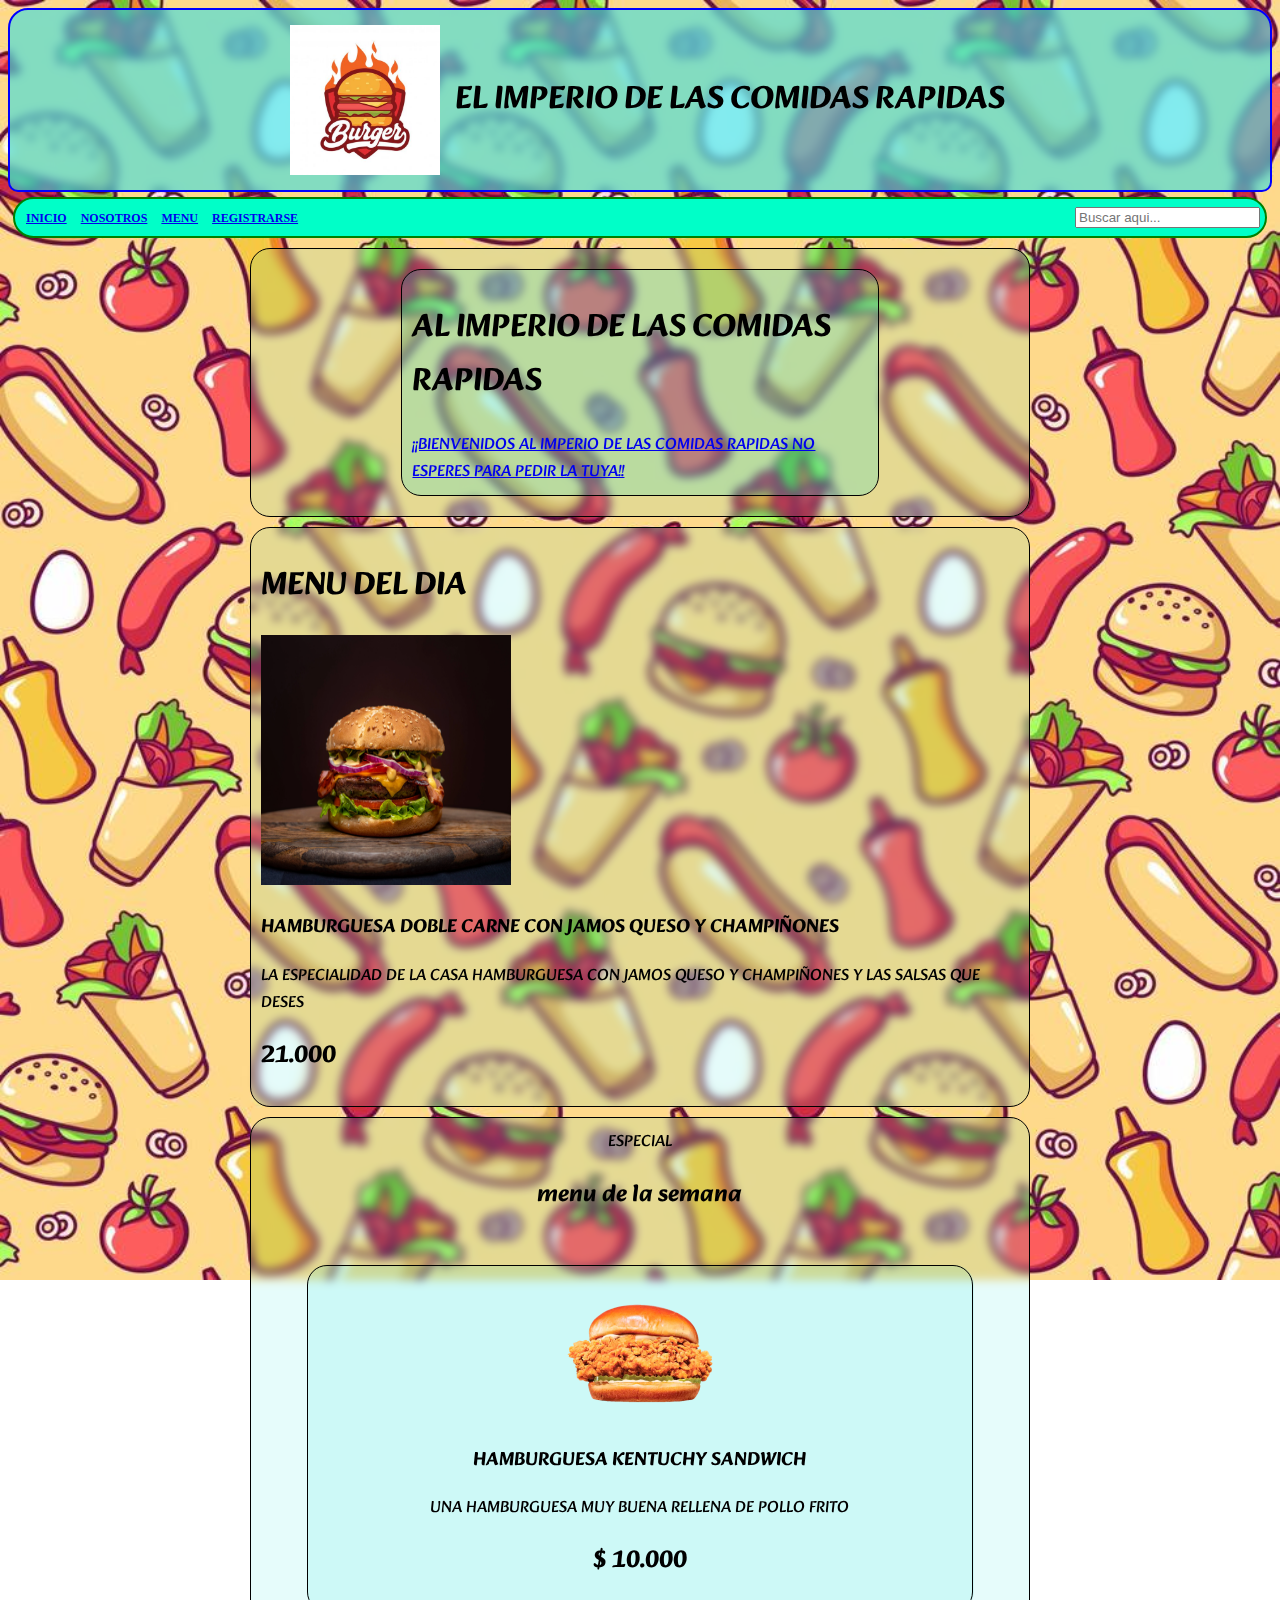
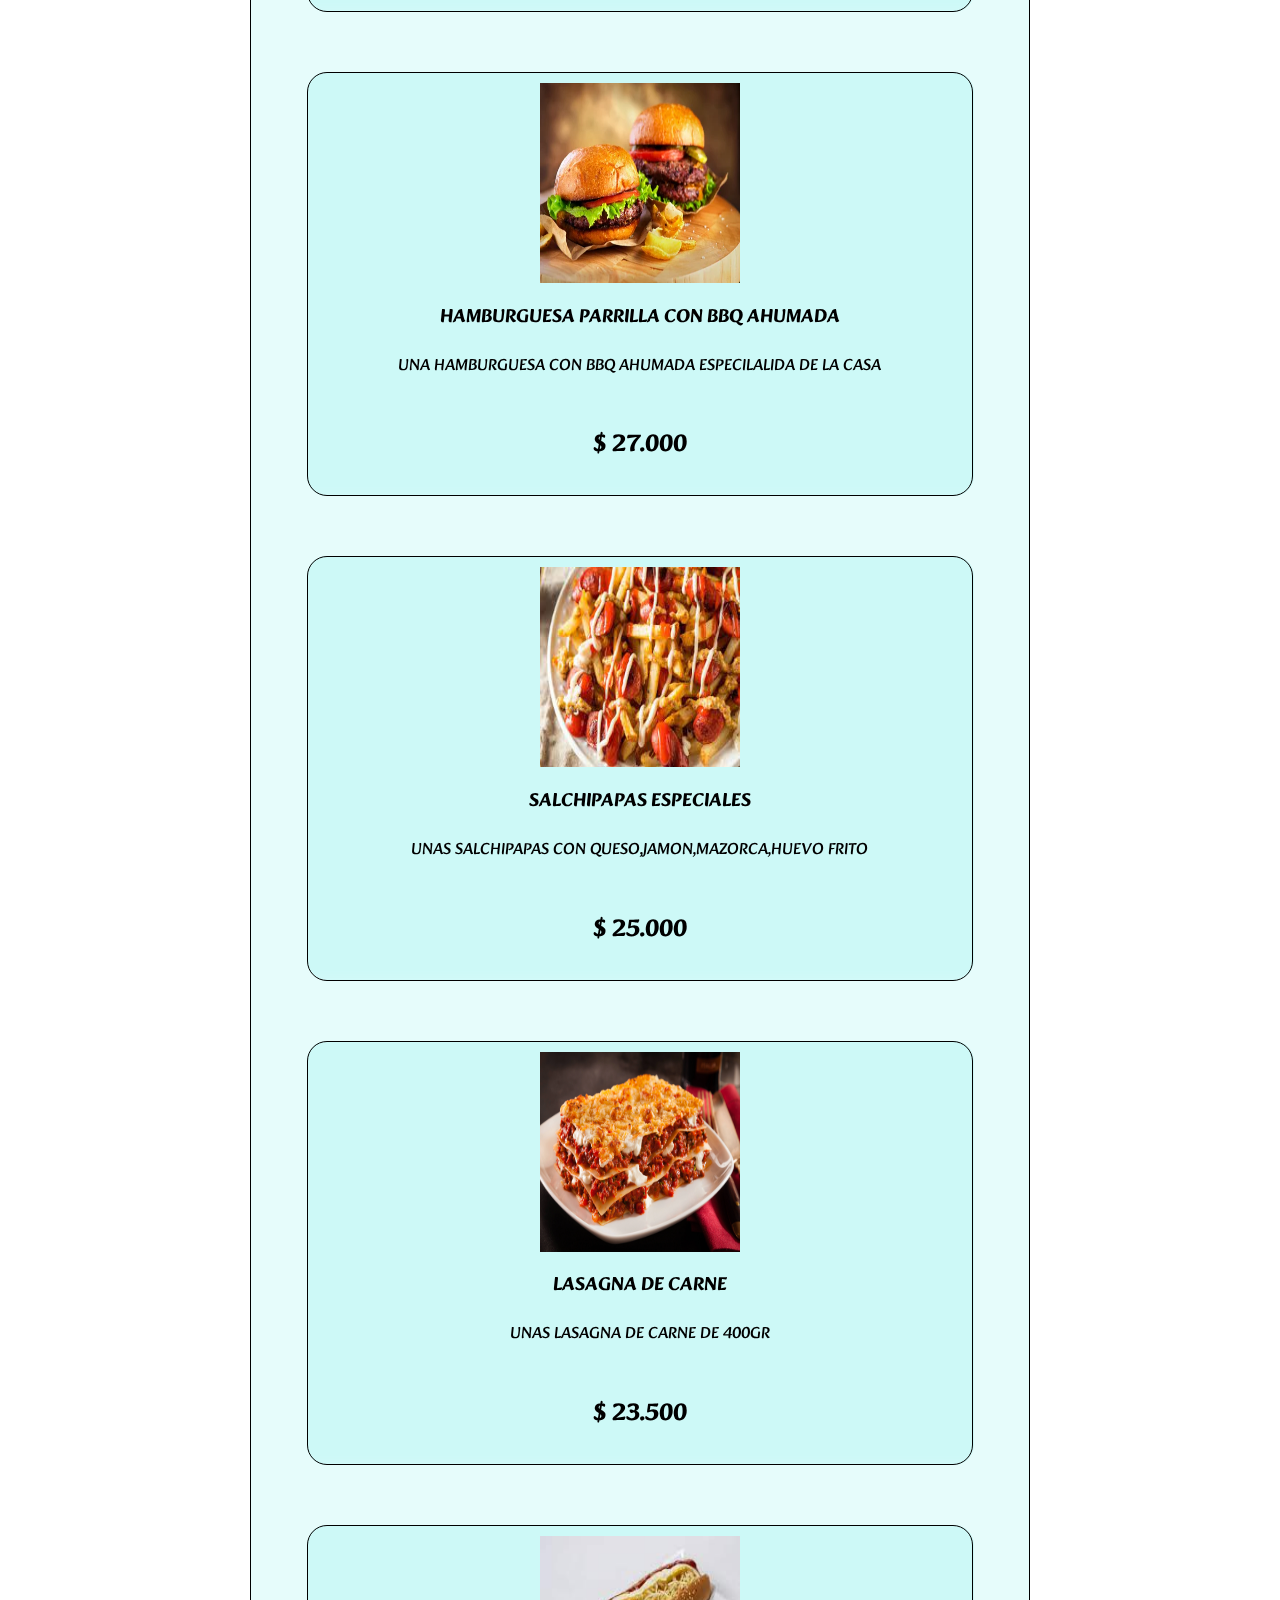
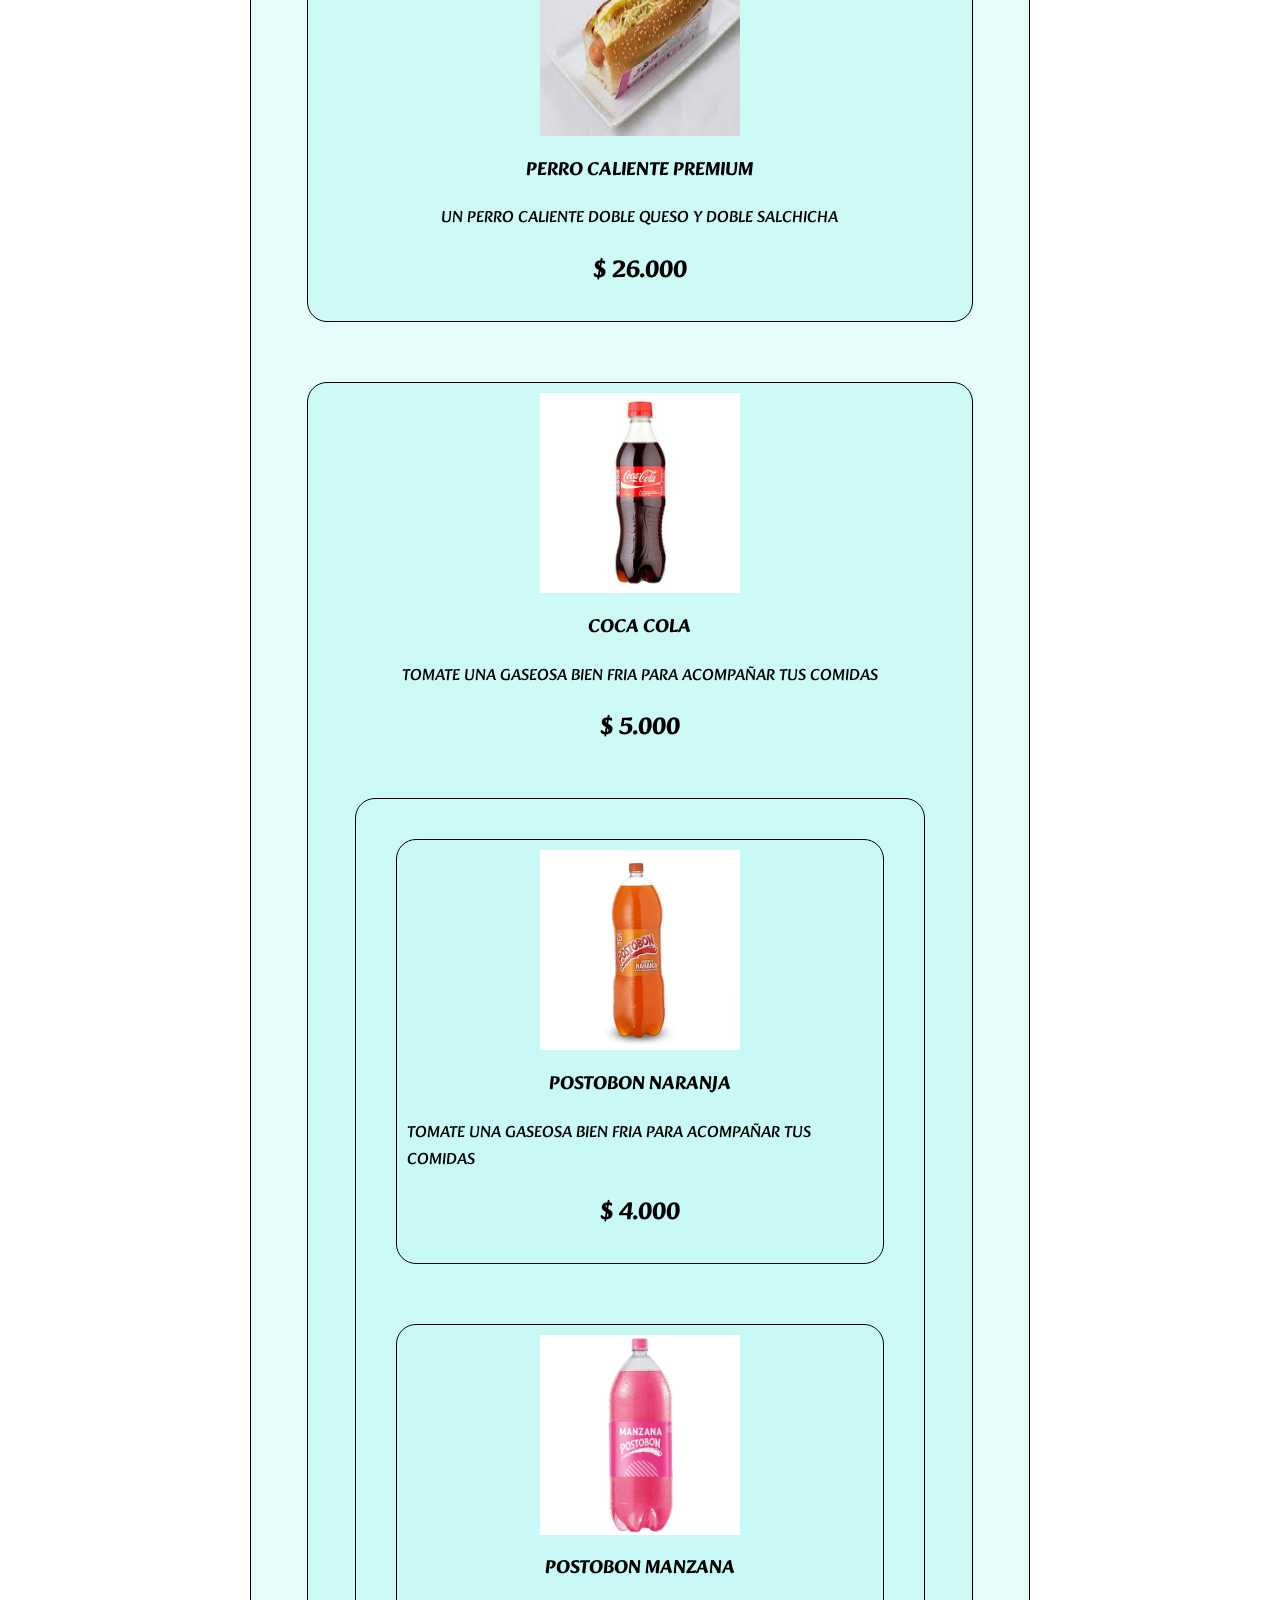
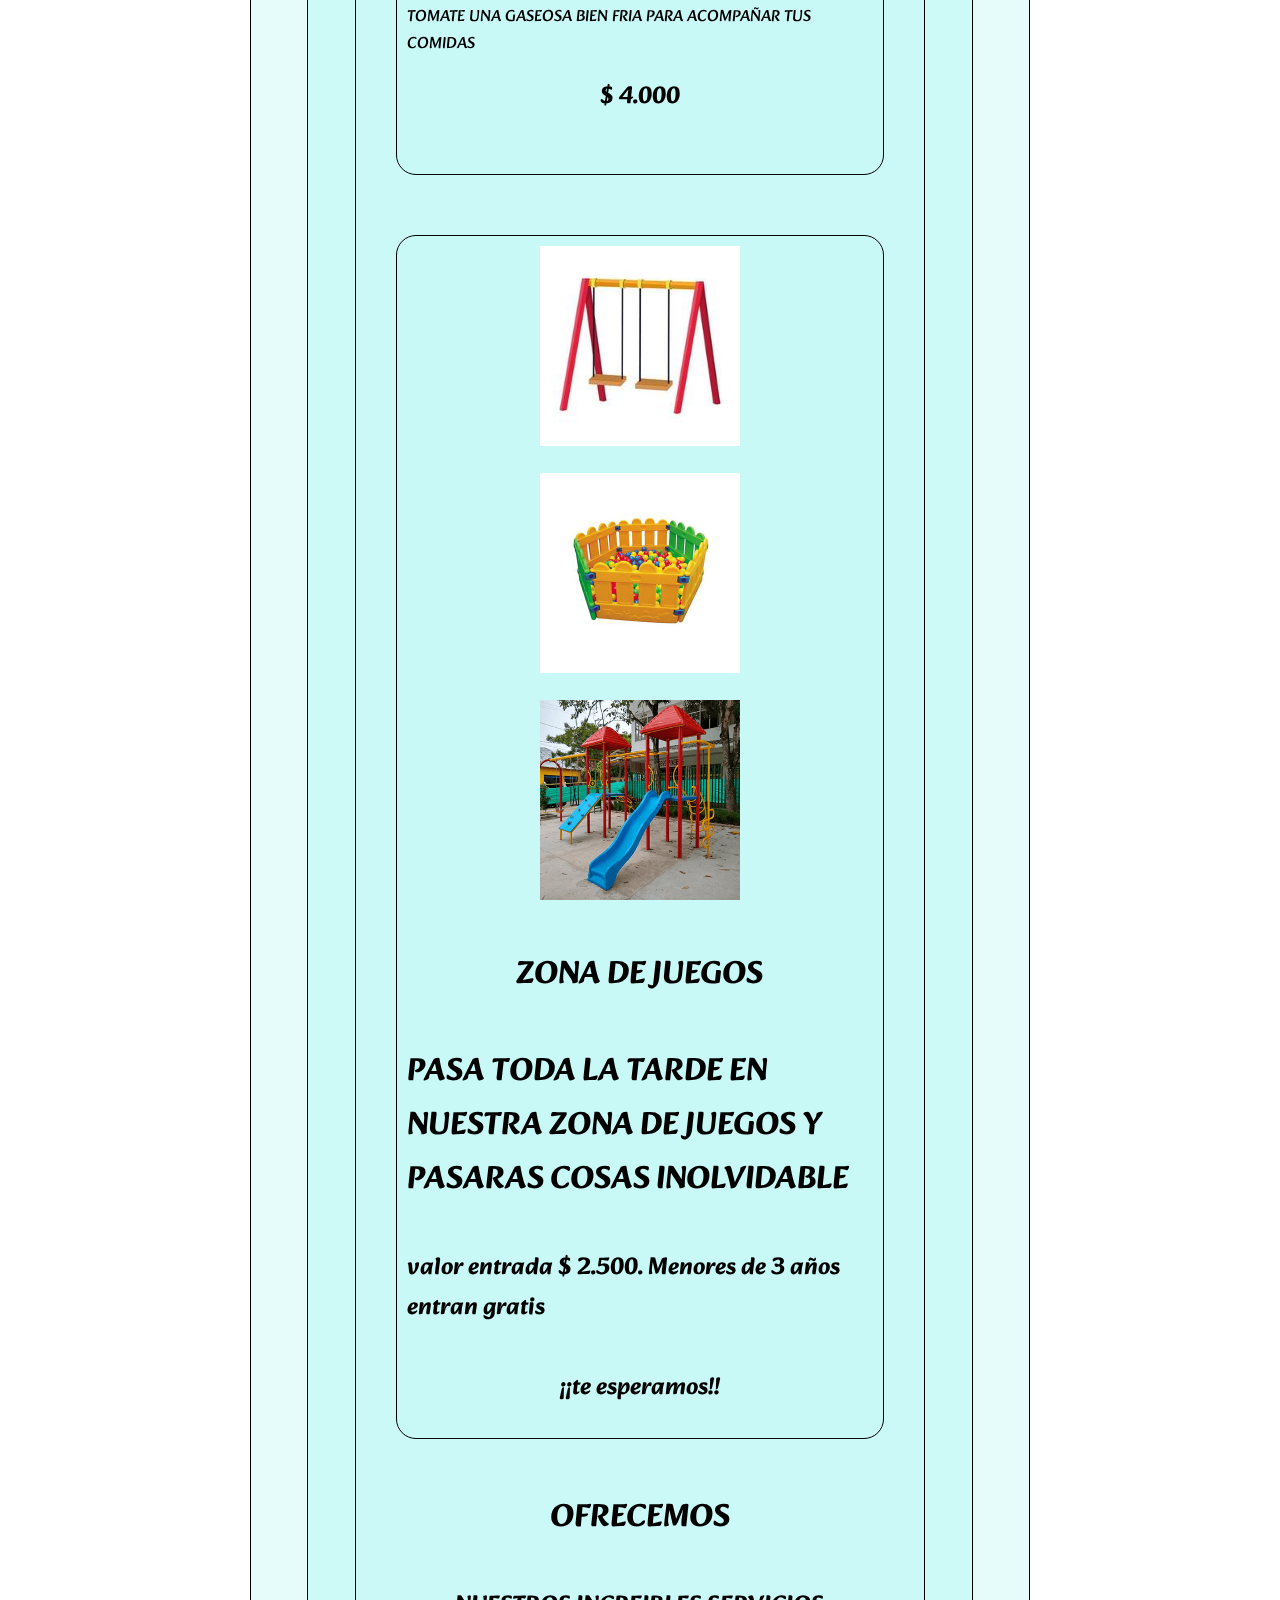
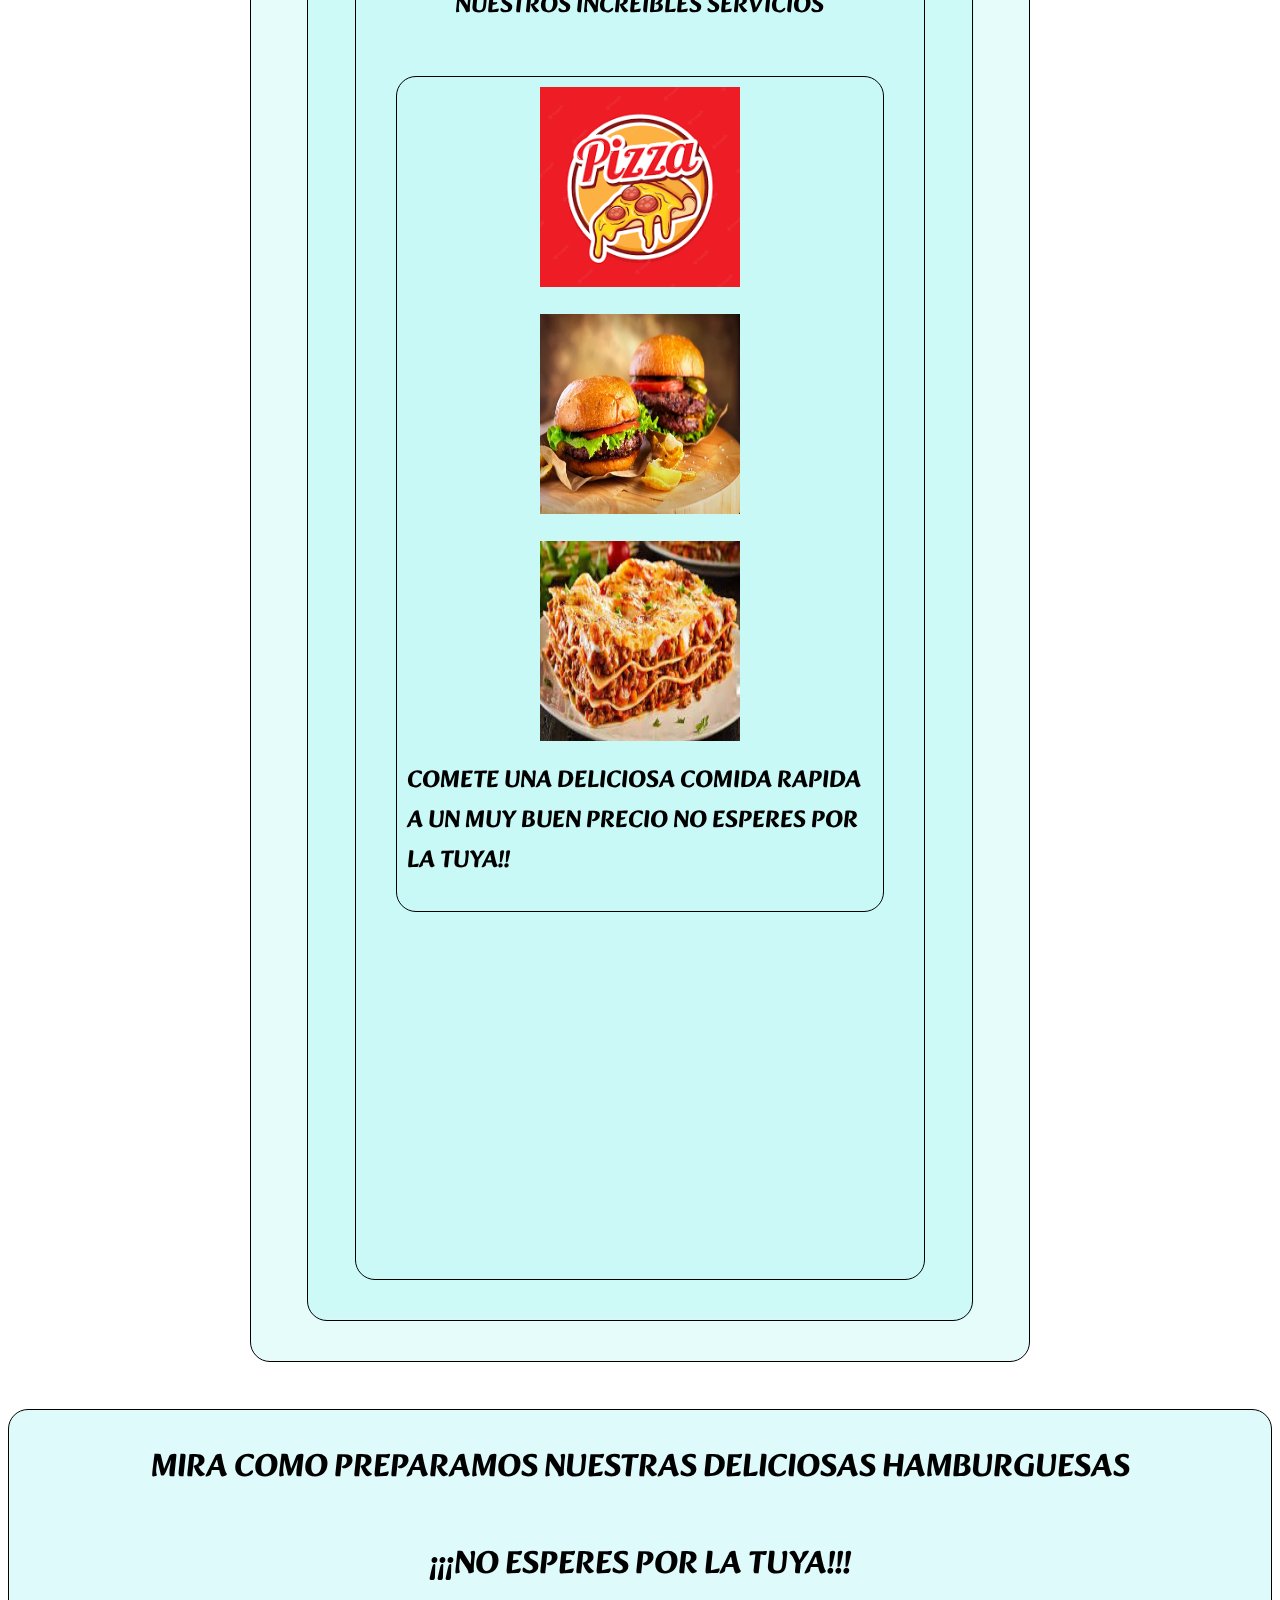
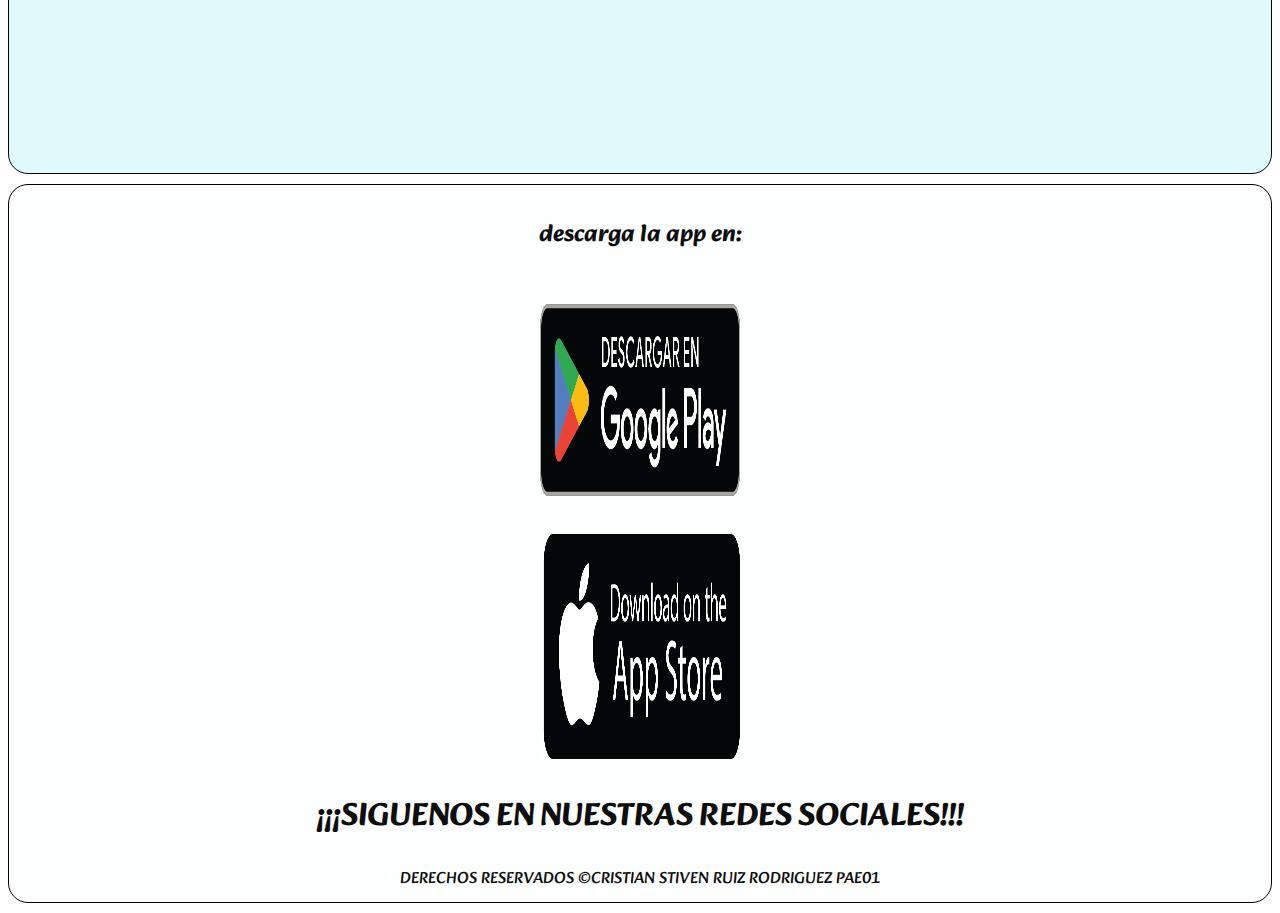
<file: PAGINA PRINCIPAL/HTML/EL IMPERIO DE LAS COMIDAS RAPIDAS.html>
<!DOCTYPE html>
<html lang="en">
<head>
    <meta charset="UTF-8">
    <meta http-equiv="X-UA-Compatible" content="IE=edge">
    <meta name="viewport" content="width=device-width, initial-scale=1.0">
    <title>EL IMPERIO DE LAS COMIDAS RAPIDAS</title>
    <link href="https://cdn.jsdelivr.net/npm/bootstrap@5.1.3/dist/css/bootstrap.min.css" rel="stylesheet" integrity="sha384-1BmE4kWBq78iYhFldvKuhfTAU6auU8tT94WrHftjDbrCEXSU1oBoqyl2QvZ6jIW3" crossorigin="anonymous">
    <link rel="stylesheet" href="../CSS/PROYECTO CSS.css">
    <link rel="stylesheet" href="https://use.fontawesome.com/releases/v5.8.1/css/all.css" integrity="sha384-50oBUHEmvpQ+1lW4y57PTFmhCaXp0ML5d60M1M7uH2+nqUivzIebhndOJK28anvf" crossorigin="anonymous">
    <link rel="icon" href="../IMAGENES/logo miniautura.jpg">
</head>
<body>
    <header class="i-header">
        <img class="img-fluid  rounded-circle" src="../IMAGENES/logo miniautura.jpg" width="150" height="150" alt="">
        <H1> EL IMPERIO DE LAS COMIDAS RAPIDAS</H1>
        <div class="nav_toggle">
        <i class=" bx bx menu"></i>
        </div>
    </header>
    <nav class="nav tk-contaner">
        
        <!-- seccion menu navegacion -->
        <div class="nav_menu">
            <ul class="nav_list">
            <li class="fas fa-home"><a href="./EL IMPERIO DE LAS COMIDAS RAPIDAS.html" class="nav_link active-link">INICIO</a></li>
            <li class="fas fa-user-graduate"><a href="../../SUB PAGINA NOSOTROS/HTML/EL IMPERIO DE LAS COMIDAS RAPIDAS.html" class="nav_link active-link">NOSOTROS</a></li>
            <li class="fas fa-user-graduate"><a href="../../SUB PAGINA MENU/HTML/EL IMPERIO DE LAS COMIDAS RAPIDAS.html" class="nav_link active-link">MENU</a></li>
            <li class="fab fa-wpforms"><a href="../../SUB PAGINA REGISTRO/HTML/FORMULARIO TRABAJO FINAL.html" class="nav_link active-link">REGISTRARSE</a></li>
            </ul>
        </div>
        <!-- SECCION BUSCADOR -->
    <div class="buscarbox">
        <i class="fas fa-search"></i>
        <input type="text" placeholder="Buscar aqui...">
    </div>
    </nav>
    <main class="i_main">
        <section class="home" id="home">
            <div class="home_container tk-contaner tk-grid">
                <div class="home_data">
                    <h1 class="home_titlez"> AL IMPERIO DE LAS COMIDAS RAPIDAS </h1>
                    <a href="menu" class="button"> ¡¡BIENVENIDOS AL IMPERIO DE LAS COMIDAS RAPIDAS NO ESPERES PARA PEDIR LA TUYA!!</a> 
                </div>
            </div>
        </section>
        </main>
        <section class="about section tk-container" id="about">
            <div class="about_container tk-grid">
                <div class="about_data">
                    <h1 class="text-center text-danger">MENU DEL DIA</h1>
                </div>
            <div class="menu_content">
                <img class="img-fluid rounded-circle" src="../IMAGENES/hamburguesa" alt="" width="250" height="250">
                <h3 class="menu_name">HAMBURGUESA DOBLE CARNE CON JAMOS QUESO Y CHAMPIÑONES </h3>
                <span class="menu_detail">LA ESPECIALIDAD DE LA CASA HAMBURGUESA CON JAMOS QUESO Y CHAMPIÑONES Y LAS SALSAS QUE DESES</span>
                <h2 class="menu_preci">21.000</h2>
                <a href="" class="button manu_button"><i class="bx bx-cart-alt"></i></a>
            </div>
        </section>
        <section class="menu_container tk-container" id="menu">
            <span class="section_subtitle">ESPECIAL</span>
            <h2 class="section_title">menu de la semana</h2>
            <div class="menu_container tk-grid">
                </div>
                <article class="menu_content">
                    <img class="img-fluid rounded-circle" src="../IMAGENES/menu 1.webp" alt="" width="150" height="150">
                    <h3 class="text-center text-danger">HAMBURGUESA KENTUCHY SANDWICH</h3>
                    <span class="menu_detail">UNA HAMBURGUESA MUY BUENA RELLENA DE POLLO FRITO</span>
                    <h2 class="menu_preci">$ 10.000</h2>
                    <a href="" class="button manu_button"><i class="bx bx-cart-alt"></i></a>
                </article>
                <article class="menu_content">
                    <img class="img-fluid rounded-circle" src="../IMAGENES/hamburguesa 2.webp" alt="" width="200" height="200">
                    <h3 class="text-center text-danger">HAMBURGUESA PARRILLA CON BBQ AHUMADA</h3>
                    <span class="menu_detail">UNA HAMBURGUESA CON BBQ AHUMADA ESPECILALIDA DE LA CASA</span><br>
                    <h2 class="menu_preci">$ 27.000 </h2> 
                    <a href="" class="button manu_button"><i class="bx bx-cart-alt"></i></a>
                </article>
                <article class="menu_content">
                    <img class="img-fluid rounded-circle" src="../IMAGENES/menu 4.jfif" alt="" width="200" height="200">
                    <h3 class="text-center text-danger">SALCHIPAPAS ESPECIALES</h3>
                    <span class="menu_detail">UNAS SALCHIPAPAS CON QUESO,JAMON,MAZORCA,HUEVO FRITO</span><br>
                    <h2 class="menu_preci">$ 25.000 </h2> 
                    <a href="" class="button manu_button"><i class="bx bx-cart-alt"></i></a>
                </article>
                <article class="menu_content">
                    <img class="img-fluid rounded-circle" src="../IMAGENES/MENU 3.webp" alt="" width="200" height="200">
                    <h3 class="text-center text-danger">LASAGNA DE CARNE</h3>
                    <span class="menu_detail">UNAS LASAGNA DE CARNE DE 400GR</span><br>
                    <h2 class="menu_preci">$ 23.500 </h2> 
                    <a href="" class="button manu_button"><i class="bx bx-cart-alt"></i></a>
                </article>
                    <article class="menu_content">
                        <img class="img-fluid rounded-circle" src="../IMAGENES/MENU 5.jfif" alt="" width="200" height="200">
                        <h3 class="text-center text-danger">PERRO CALIENTE PREMIUM</h3>
                        <span class="menu_detail">UN PERRO CALIENTE DOBLE QUESO Y DOBLE SALCHICHA</span>
                        <h2 class="menu_preci">$ 26.000</h2>
                        <a href="" class="button manu_button"><i class="bx bx-cart-alt"></i></a>
                    </article>
                    <article class="menu_content">
                        <img class="img-fluid rounded-circle" src="../IMAGENES/GASEOSA COCA COLA.jpg" alt="" width="200" height="200">
                        <h3 class="text-center text-danger">COCA COLA</h3>
                        <span class="menu_detail">TOMATE UNA GASEOSA BIEN FRIA PARA ACOMPAÑAR TUS COMIDAS</span>
                        <h2 class="menu_preci">$ 5.000</h2>
                        <a href="" class="button manu_button"><i class="bx bx-cart-alt"></i></a>
                    <article>
                    <article class="menu_content">
                        <img class="img-fluid rounded-circle" src="../IMAGENES/NARANJA PORTOBON.webp" alt="" width="200" height="200">
                        <h3 class="text-center text-danger">POSTOBON NARANJA</h3>
                        <span class="menu_detail">TOMATE UNA GASEOSA BIEN FRIA PARA ACOMPAÑAR TUS COMIDAS</span>
                        <h2 class="menu_preci">$ 4.000</h2>
                        <a href="" class="button manu_button"><i class="bx bx-cart-alt"></i></a>
                    </article>
                    <article class="menu_content">
                        <img class="img-fluid rounded-circle" src="../IMAGENES/GASEOSA MANZANA POSTOBON.webp" alt="" width="200" height="200">
                        <h3 class="text-center text-danger">POSTOBON MANZANA</h3>
                        <span class="text-left">TOMATE UNA GASEOSA BIEN FRIA PARA ACOMPAÑAR TUS COMIDAS</span>
                        <h2 class="menu_preci">$ 4.000</h2><br>
                        <a href="" class="button manu_button"><i class="bx bx-cart-alt"></i></a>
                    </article>
                    <article class="menu_content">
                        <img class="img-fluid rounded-circle" src="../IMAGENES/columpio" alt="" width="200" height="200"><br>
                        <img class="img-fluid rounded-circle" src="../IMAGENES/piscina de pelotas.jfif" alt="" width="200" height="200"><br>
                        <img class="img-fluid rounded-circle" src="../IMAGENES/rodadero1" alt="" width="200" height="200"><br>
                        <h1 class="text-center text-danger">ZONA DE JUEGOS</h1>
                        <h1 class="menu_detail">PASA TODA LA TARDE  EN NUESTRA ZONA DE JUEGOS Y PASARAS COSAS INOLVIDABLE</h1>
                        <h2 class="menu_preci"> valor entrada $ 2.500. Menores de 3 años entran gratis</h2>
                        <h2>¡¡te esperamos!!</h2>
                        </article>
                        <h1 class="text-center text-danger"> OFRECEMOS</h1>
                            <h2 class="text-center text-danger">NUESTROS INCREIBLES SERVICIOS</h2>
                            <article class="services_content">
                                <img class="img-fluid rounded-circle" src="../IMAGENES/pizza 1.png" alt="" width="200" height="200"> <br>
                                <img class="img-fluid rounded-circle" src="../IMAGENES/hamburguesa 2.webp" alt="" width="200" height="200"><br>
                                <img class="img-fluid rounded-circle" src="../IMAGENES/lasaña 3.jfif" alt="" width="200" height="200">
                                <h2>COMETE UNA DELICIOSA COMIDA RAPIDA A UN MUY BUEN PRECIO NO ESPERES POR LA TUYA!!</h2>
                            </article>
                            <iframe width="350" height="300" src="https://www.youtube.com/embed/4hpb5zHlu6A" title="YouTube video player" frameborder="0" allow="accelerometer; autoplay; clipboard-write; encrypted-media; gyroscope; picture-in-picture; web-share" allowfullscreen></iframe><br>
                            <iframe width="350" height="300" src="https://www.youtube.com/embed/l0s6RnDUlck" title="YouTube video player" frameborder="0" allow="accelerometer; autoplay; clipboard-write; encrypted-media; gyroscope; picture-in-picture; web-share" allowfullscreen></iframe>
                        </section>
                        
                        <a href="" class="button manu_button"><i class="bx bx-cart-alt"></i></a>
                    </div>
                    <br>
                    <aside id="sidebar">
                        <h1> MIRA COMO PREPARAMOS NUESTRAS DELICIOSAS HAMBURGUESAS </h1>
                        <h1>¡¡¡NO ESPERES POR LA TUYA!!!</h1>
                        <iframe width="400" height="450" src="https://www.youtube.com/embed/ZRQeBKTbzYk" title="YouTube video player" frameborder="0" allow="accelerometer; autoplay; clipboard-write; encrypted-media; gyroscope; picture-in-picture; web-share" allowfullscreen></iframe>

                    </aside>
                <footer class="app section tk-container">
                    <div class="app_container tk-grid">
                        <div class="app data">
                            <h2 class="text-center text-left"> descarga la app en:</h2>
                            <a href="https://play.google.com/store/games?hl=es_419&gl=US&pli=1"> <img src="../IMAGENES/logo play store.png" width="200" height="250" alt=""></a><br>
                            <a href="https://www.apple.com/co/app-store/"> <img src="../IMAGENES/logo app store.jpg" width="200" height="225" alt=""></a>
                            <div id="redes">
                                <H1 class="text-center text-left">¡¡¡SIGUENOS EN NUESTRAS REDES SOCIALES!!!</H1>
                                <a href="https://www.facebook.com"><i class="fab fa-facebook-square"></i></a>
                                <a href="https://www.youtube.com"><i class="fab fa-youtube-square"></i></a>
                                <a href="https://www.twitter.com"><i class="fab fa-twitter-square"></i></a>
                                <a href="https://www.instagram.com"><i class="fab fa-instagram"></i></a>
                                <a href="https://web.whatsapp.com"><i class="fab fa-whatsapp"></i></a>
                            </div>
                        </div>
                        </div>
                    </div>
        </section>
        DERECHOS RESERVADOS &COPY;CRISTIAN STIVEN RUIZ RODRIGUEZ PAE01
    </footer>
    <!-- Latest compiled and minified JavaScript -->
<script src="https://cdn.jsdelivr.net/npm/bootstrap@5.1.3/dist/js/bootstrap.bundle.min.js" integrity="sha384-ka7Sk0Gln4gmtz2MlQnikT1wXgYsOg+OMhuP+IlRH9sENBO0LRn5q+8nbTov4+1p" crossorigin="anonymous"></script>
<script src="https://cdn.jsdelivr.net/npm/@popperjs/core@2.10.2/dist/umd/popper.min.js" integrity="sha384-7+zCNj/IqJ95wo16oMtfsKbZ9ccEh31eOz1HGyDuCQ6wgnyJNSYdrPa03rtR1zdB" crossorigin="anonymous"></script>
<script src="https://cdn.jsdelivr.net/npm/bootstrap@5.1.3/dist/js/bootstrap.min.js" integrity="sha384-QJHtvGhmr9XOIpI6YVutG+2QOK9T+ZnN4kzFN1RtK3zEFEIsxhlmWl5/YESvpZ13" crossorigin="anonymous"></script>
<script src="../JS/jquery.js"></script>
</body>
</html>
</file>
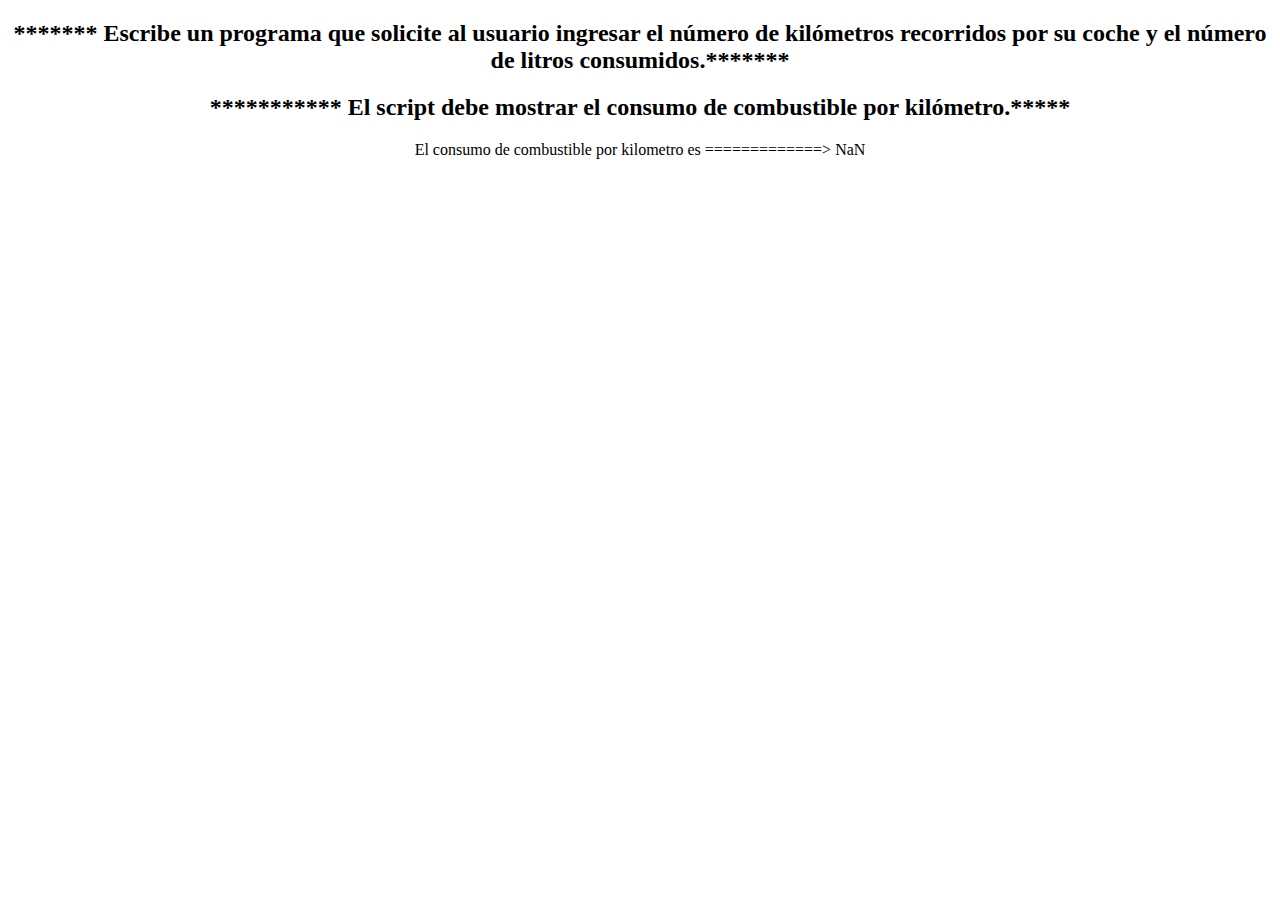
<file: PAGINA_PRACTICA/Ejercicios_practica_JS/ejercicio 2.html>
<!DOCTYPE html>
<html lang="en">
<head>
    <meta charset="UTF-8">
    <meta name="viewport" content="width=device-width, initial-scale=1.0">
    <title>Document</title>
</head>
<body>
    <center>
        <h2> ******* Escribe un programa que solicite al usuario ingresar el número de kilómetros recorridos por su coche y el número de litros consumidos.******* </h2><h2>*********** El script debe mostrar el consumo de combustible por kilómetro.*****</h2>
    <script>
        let litros,kilometros,resultado;
       litros=parseInt(prompt("Ingrese litos"));
       kilometros=parseInt(prompt("Ingrese kilometros"));
       resultado=litros/kilometros;
       alert("El consumo de combustible por kilometro es =============> "+resultado);
       document.write("El consumo de combustible por kilometro es =============> "+resultado);

    </script>
</center>
</body>
</html>
</file>
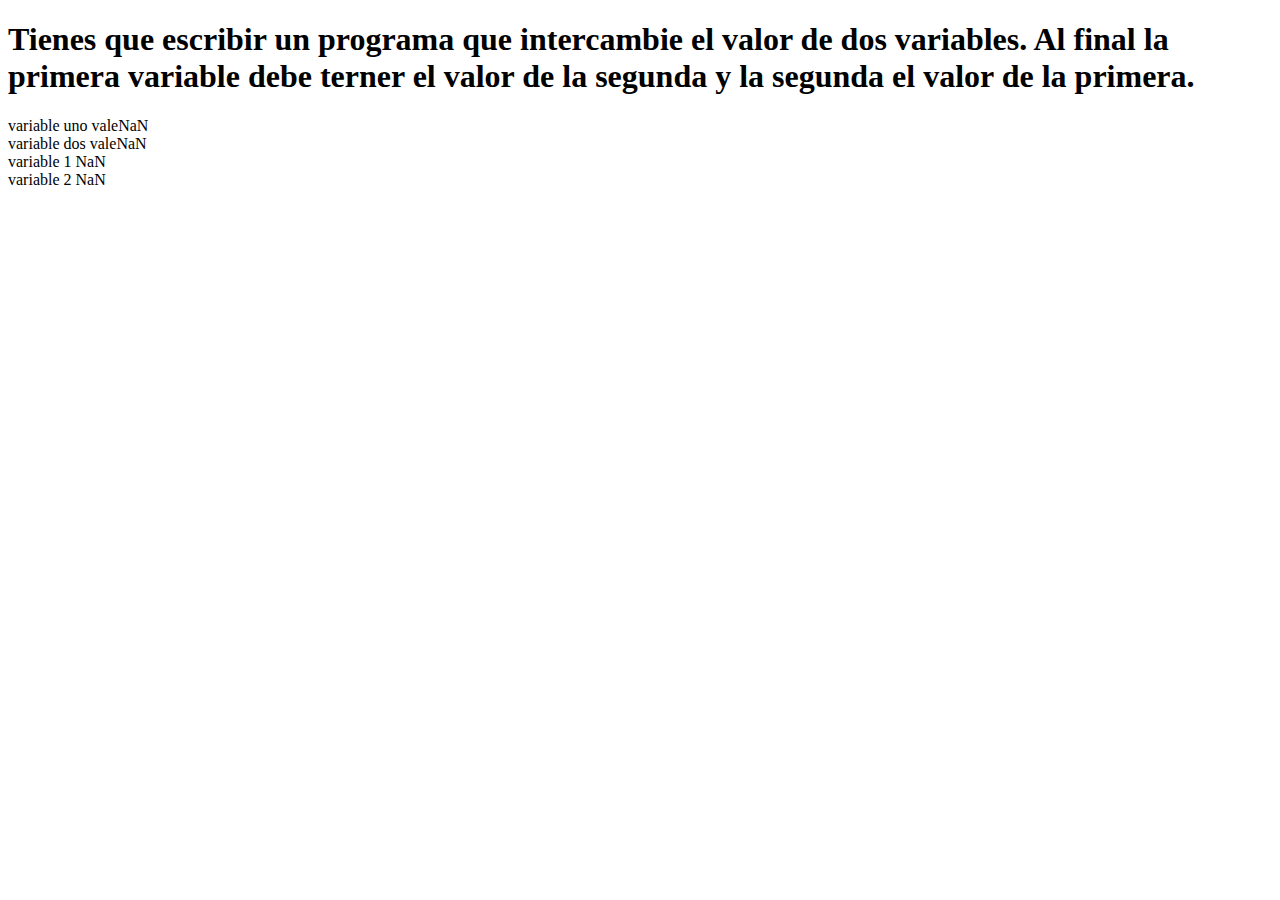
<file: PAGINA_PRACTICA/Ejercicios_practica_JS/ejercicio 5.html>
<!DOCTYPE html>
<html lang="en">
<head>
    <meta charset="UTF-8">
    <meta name="viewport" content="width=device-width, initial-scale=1.0">
    <title>ejercicio 5</title>
</head>
<body>
    <h1>Tienes que escribir un programa que intercambie 
        el valor de dos variables. Al final la primera variable debe terner el valor de la segunda 
        y la segunda el valor de la primera.</h1>

        <script>
            let variable1,variable2,aux;
            variable1=parseInt(prompt("escriber el valor de la variable 1"));
            variable2=parseInt(prompt("escriber el valor de la variable 2"));
            document.write("variable uno vale",variable1+"<br>","variable dos vale",variable2+"<br>");
            aux=variable1;
            aux2=variable2;
            document.write("variable 1 ",aux2+"<br>","variable 2 ",aux);
        </script>
</body>
</html>
</file>
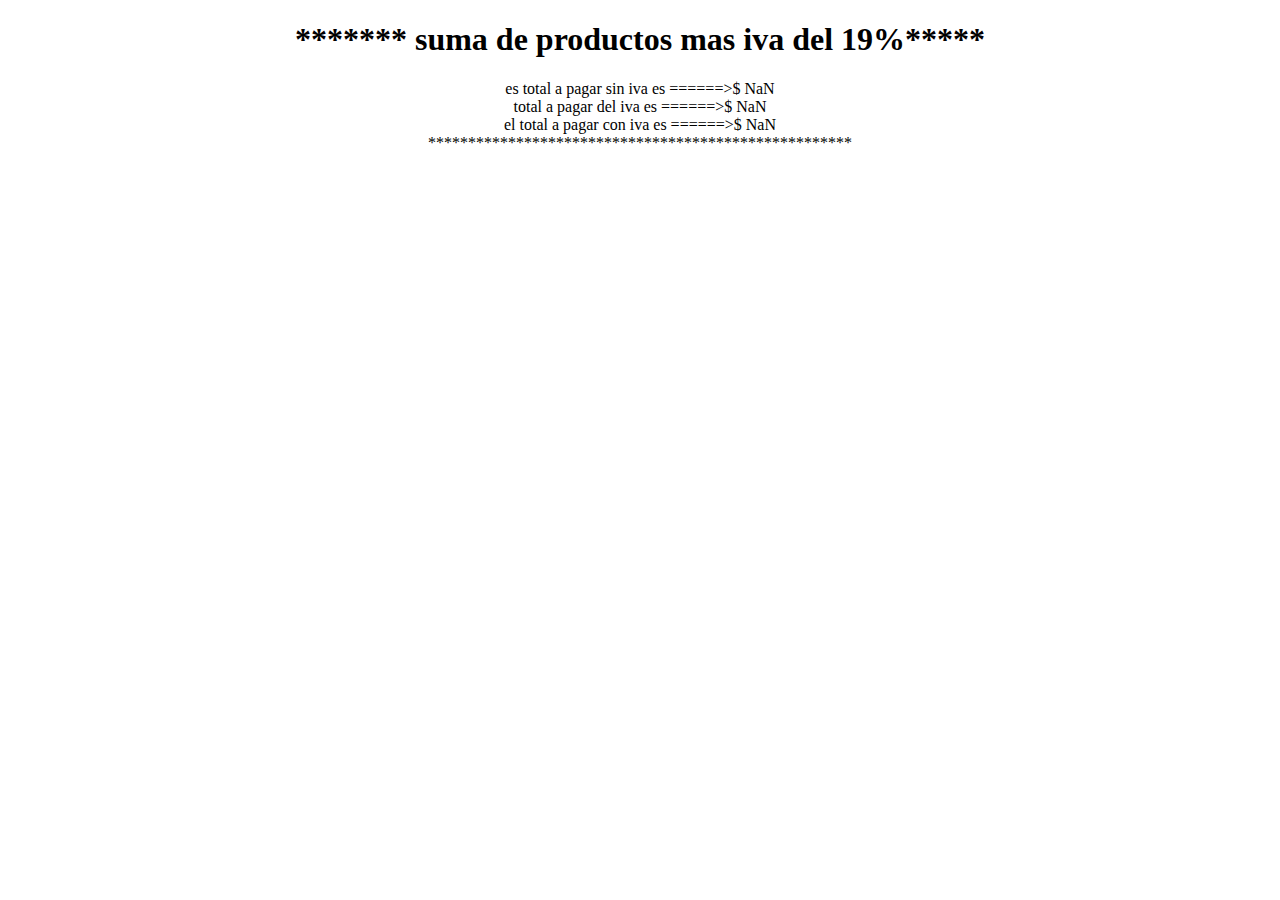
<file: PAGINA_PRACTICA/Ejercicios_practica_JS/ejercicio1.html>
<!DOCTYPE html>
<html lang="en">
<head>
    <meta charset="UTF-8">
    <meta name="viewport" content="width=device-width, initial-scale=1.0">
    <title>Document</title>
</head>
<body>
    <center>
        <h1> ******* suma de productos mas iva del 19%*****</h1>
    <script>
        const SPeso = new Intl.NumberFormat('es-CO', {
            style: 'currency',
            currency: 'COP',
            minimumFractionDigits: 0
            });
        let a,b;
        a=parseFloat(prompt("Ingresa valor producto1"));
        b=parseFloat(prompt("Ingresa valor producto2"));
        let resultados=a+b;
        let resultados2=(resultados*19/100);
        let resultados3=resultados+resultados2
        document.write("es ");
        document.write("total a pagar sin iva es ======>",SPeso.format (resultados));
        document.write("<br>  total a pagar del iva es ======>",SPeso.format(resultados2));
        document.write("<br> el total a pagar con iva es ======>",SPeso.format(resultados3));
    document.write("<br>*****************************************************");
    </script>
</center>
</body>
</html>
</file>
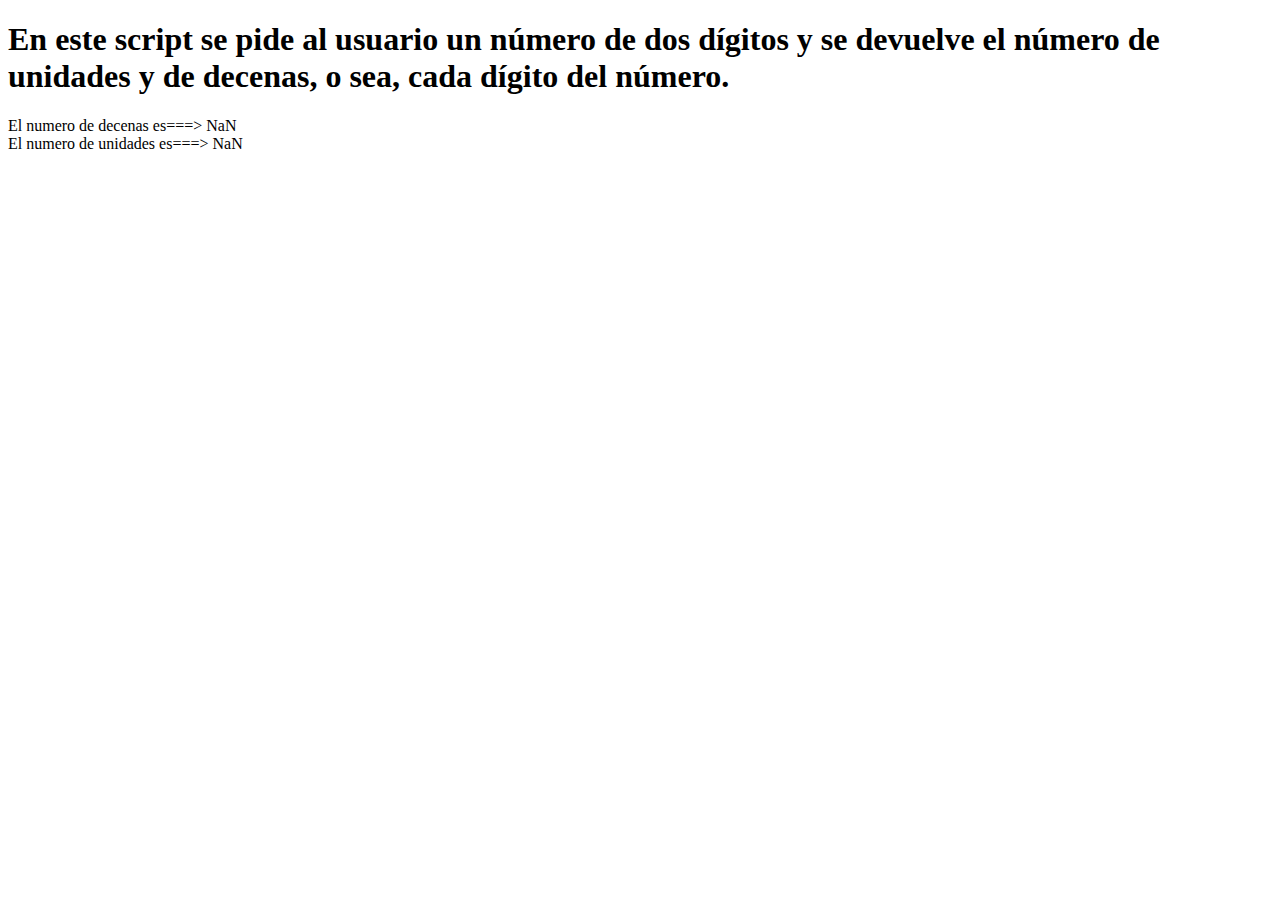
<file: PAGINA_PRACTICA/Ejercicios_practica_JS/ejercicio3.html>
<!DOCTYPE html>
<html lang="en">
<head>
    <meta charset="UTF-8">
    <meta name="viewport" content="width=device-width, initial-scale=1.0">
    <title>Ejercicio unidades y decenas</title>
</head>
<body>
    <h1>En este script se pide al usuario un número de dos dígitos y se devuelve
     el número de unidades y de decenas, o sea, cada dígito del número. </h1>
     <script>
        let numero;
        numero=parseInt(prompt("ingrese el numero deseado"));
        decenas=parseInt(numero/10);
        unidades=(numero%10);
        document.write("El numero de decenas es===> ",decenas +"<br>");
        document.write("El numero de unidades es===> ",unidades);
     </script>
</body>
</html>
</file>
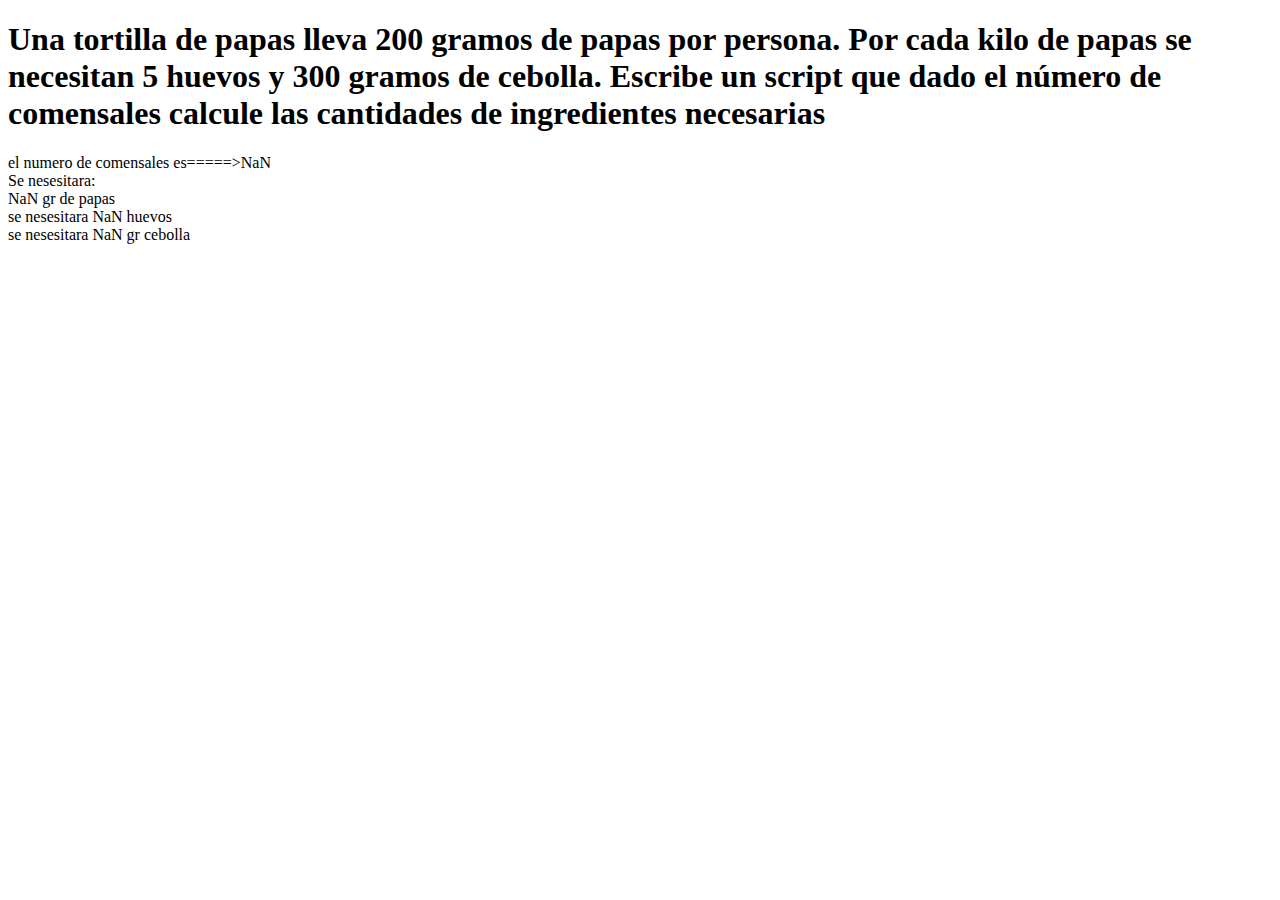
<file: PAGINA_PRACTICA/Ejercicios_practica_JS/ejercicio4.html>
<!DOCTYPE html>
<html lang="en">
<head>
    <meta charset="UTF-8">
    <meta name="viewport" content="width=device-width, initial-scale=1.0">
    <title>Ejercicio 4</title>
</head>
<body>
    <h1>Una tortilla de papas lleva 200 gramos de papas por persona.
     Por cada kilo de papas se necesitan 5 huevos y 300 gramos de cebolla. 
     Escribe un script que dado el número de comensales calcule las cantidades de ingredientes necesarias</h1>
     <script>
        let comensales,papas,huevos,cebolla;
        comensales=parseInt(prompt("Ingrese el numero de comensales"));
        papas=parseFloat(comensales*200);
        huevos=parseFloat(papas/200);
        cebolla=parseFloat(papas*0.30);
        document.write("el numero de comensales es=====>",comensales+"<br>");
        document.write("Se nesesitara:"+"<br>");
        document.write(papas," gr"," de papas"+"<br>");
        document.write("se nesesitara ",huevos, " huevos"+"<br>");
        document.write("se nesesitara ",cebolla," gr cebolla"+"<br>");



     </script>
</body>
</html>
</file>
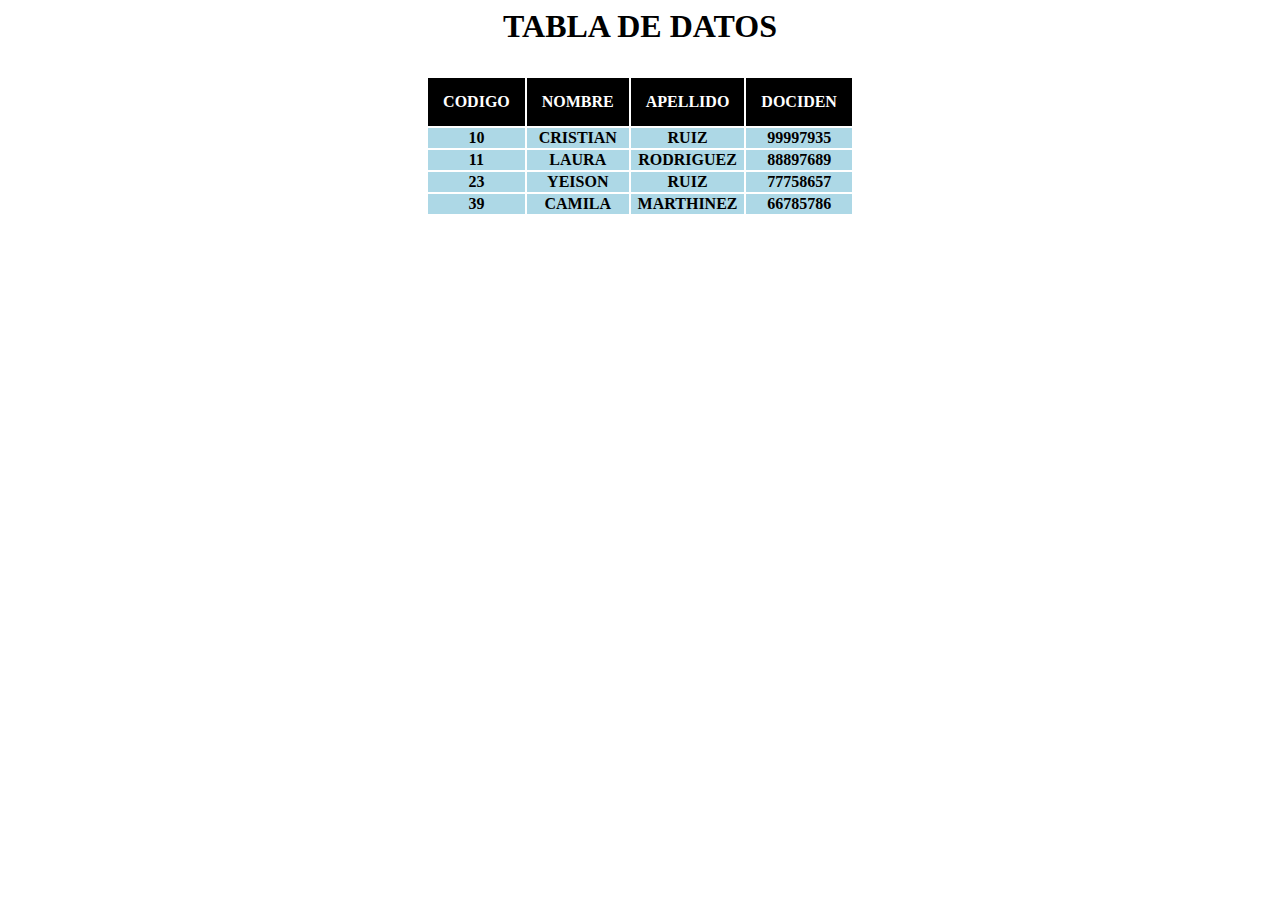
<file: SEMANA 4/html/TABLA DE DATOS.html>
<html>
    <body>
        <h1>TABLA DE DATOS</h1>
        <center>
            <table>
                <thead>
                    <tr>
                        <th>CODIGO</th>
                        <th>NOMBRE</th>
                        <th>APELLIDO</th>
                        <th>DOCIDEN</th>
                    </tr>
                </thead>
                <tbody>
                    <tr>
                        <th>10</th>
                        <th>CRISTIAN</th>
                        <th>RUIZ</th>
                        <th>99997935</th>
                    </tr>
                    <tr>
                        <th>11</th>
                        <th>LAURA</th>
                        <th>RODRIGUEZ</th>
                        <th>88897689</th>
                    </tr>
                    <tr>
                        <th>23</th>
                        <th>YEISON</th>
                        <th>RUIZ</th>
                        <th>77758657</th>
                    </tr>
                    <tr>
                        <th>39</th>
                        <th>CAMILA</th>
                        <th>MARTHINEZ</th>
                        <th>66785786</th>
                    </tr>
                </tbody>
            </table>
        </center>
        <style>
            html{
                text-align: center;
                height: 100%;
             }
             table {
                padding: 10px;
              }
              thead {
                border: solid 6px red;
                background-color: black;
                color: white;
              }
              thead tr th {
                padding: 15px;
             }
             tbody {
                border: solid;
                background-color: lightblue;
                color: black;
             }
        </style>
    </body>
</file>
<file: semana 9/BOOTSTRAP FERRETERIA/css/style.css>
@import url('https://fonts.googleapis.com/css2?family=Alkatra&display=swap');
body{
	font-family: 'Alkatra', cursive;
	margin: 0;
	padding: 0;
	background-image:url(../img/imagen2.png)
}
li{
	list-style: none;
}
a:hover, a:visited, a{
	text-decoration: none;
}
h1, h2{
	text-transform: uppercase;
	font-weight: bold;
}


/*header area*/
.top-header{
	background: #fff ;
	position: fixed;
	width: 100%;
	z-index: 99999;
}
.header-backup{
	width: 20px;
	height: 119px;
	background: transparent;
	margin:auto;
}
.top-header img.logo{
	margin-bottom: 15px;
	margin-top: 0;
	transition:all .5s ease 0s;
  -webkit-transition:all .5s ease 0s;
  -moz-transition:all .5s ease 0s;
  -o-transition:all .5s ease 0s;
  -ms-transition:all .5s ease 0s;
}
.navbar-default {
  background-color: transparent;
  border-color: transparent;
  margin-bottom: 0;
  margin-top: 8px;
  transition:all .5s ease 0s;
  -webkit-transition:all .5s ease 0s;
  -moz-transition:all .5s ease 0s;
  -o-transition:all .5s ease 0s;
  -ms-transition:all .5s ease 0s;
}
.nav-bar{
	margin-top: 27px;
}
.navbar-toggle span{
	color: #fff;
}
ul.nav{
	margin: 0;
	padding: 0;
}
.navbar-default .navbar-nav>li>a {
 	font-size: 24px;
	color: #000;
	text-transform: uppercase;
	transition: all .7s ease 0s;
	-webkit-transition: all .7s ease 0s;
	-moz-transition: all .7s ease 0s;
	-o-transition: all .7s ease 0s;
	-ms-transition: all .7s ease 0s;
	padding: 14px 15px;
	font-weight: bold;
}
.navbar-default .navbar-nav>li>a:hover{
	color: #999;
}
.navbar-default .navbar-toggle .icon-bar {
  background-color: #000;
}
li a.active{
	color: #42b3e5 !important;
}
.navbar-default .navbar-toggle {
  border-color: #fff;
  margin-top: 4px;
}



/*slider area*/
.slider-row{
	margin: 0;
	padding: 0;
}
.slider-wrapper{
	margin: 0;
	padding: 0 !important;
	background: #000 !important;
}
.carousel-caption h1{
	font-size: 157px;
	color: #fff;
	text-transform: uppercase;
	margin-bottom: 0;
}
.carousel-caption p{
	font-size: 40px;
	color: #fff;
	text-transform: uppercase;
	font-weight: bold;
	margin-top: 0;
}
.carousel-caption button{
	width: 240px;
	height: 60px;
	background: #3a9ecb;
	color: #fff;
	font-size: 30px;
	text-transform: uppercase;
	border:0;
	transition:all .5s ease 0s;
	-webkit-transition:all .5s ease 0s;
	-moz-transition:all .5s ease 0s;
	-o-transition:all .5s ease 0s;
	-ms-transition:all .5s ease 0s;
}
.carousel-caption button:hover{
	background: #2a2a2a;
}
.carousel-control{
	width: 5%;
}
.carousel-inner{
	background: -webkit-linear-gradient(left, #000 , blue); /* For Safari 5.1 to 6.0 */
	background: -o-linear-gradient(left, #000, blue); /* For Opera 11.1 to 12.0 */
	background: -moz-linear-gradient(left, #000, blue); /* For Firefox 3.6 to 15 */
	background: linear-gradient(to left, #000 , blue); /* Standard syntax */
}
.item{
	position: relative;
}
.carousel-caption {
	position: absolute;
	text-align: left;
	left: 12%;
    line-height: 1;
    top: 50%;
    margin-top: -100px;
}
.carousel-control .glyphicon-chevron-left, .carousel-control .icon-prev {
  font-size: 18px;
  padding: 5px;
  background: #fff;
  border-radius: 50%;
  color: transparent;
  margin-left: 0;
  margin-top: 50px;
}
.carousel-control .glyphicon-chevron-right, .carousel-control .icon-next {
  font-size: 18px;
  padding: 5px;
  background: #fff;
  border-radius: 50%;
  color: transparent;
  margin-right: 0;
  margin-top: 50px;
}

/*about area*/
.about h1{
	font-size: 80px;
	color: #42b3e5;
	margin-top: 50px;
}

.about p{
	font-size: 14px;
	color: #000;
	font-family: 'Open Sans', sans-serif;
	padding: 0 25px;
	padding-bottom: 30px;
}

.about h2{
	font-size: 90px;
	color: #42b3e5;
	margin-top: 180px;
}
.about h4{
	font-size: 24px;
	color: #737373;
	margin-bottom: 45px;
}
.about-img img{
	width: 100%;
}
.single-about-detail{
	position: relative;
}
.pentagon-text h1{
	font-size: 60px;
	color: #383838;
	margin-top: 0;
	transition: all .7s ease 0s;
	-webkit-transition: all .7s ease 0s;
	-moz-transition: all .7s ease 0s;
	-o-transition: all .7s ease 0s;
	-ms-transition: all .7s ease 0s;
	position: absolute;
	  left: 15%;
	  width: 50px;
	  top: -6%;
}
.pentagon-text {
  width: 70px;
  height: 52px;
  background: #fff;
  position: relative;
   top: -30px;
  left: 43%;
}
.pentagon-text:before {
  content: "";
  position: absolute;
  top: -15px;
  left: 0;
  width: 0;
  height: 0;
  border-left: 34px solid transparent;
  border-right: 35px solid transparent;
  border-bottom: 15px solid #fff;
}
.pentagon-text:after {
  content: "";
  position: absolute;
  bottom: -15px;
  left: 0;
  width: 0;
  height: 0px;
  border-left: 36px solid transparent;
  border-right: 34px solid transparent;
  border-top: 15px solid #fff;
}
.about-details{
	background: #2a2a2a;
	border-top: 2px solid #fff;
	transition: all .7s ease 0s;
	-webkit-transition: all .7s ease 0s;
	-moz-transition: all .7s ease 0s;
	-o-transition: all .7s ease 0s;
	-ms-transition: all .7s ease 0s;
}
.about-details h3{
	font-size: 36px;
	color: #fff;
	margin-top: 0;
}
.about-details p{
	font-size: 13px;
	color: #fff;
	font-family: 'Open Sans', sans-serif;
	padding: 0 25px;
	padding-bottom: 30px;
}
.single-about-detail:hover .about-details{
	background: #3a9dca;
}
.single-about-detail:hover .pentagon-text h1{
	color: #3a9dca;
}


.service{
	background: url(../img/pattern.jpg);
	background-repeat: repeat-y;
	margin-top: 40px;
}
.service h2{
	font-size: 90px;
	color: #fff;
	margin-top: 70px;
	margin-bottom: 0;
}
.service h4{
	font-size: 24px;
	color: #fff;
	margin-top: 0;
	margin-bottom: 70px;
	display: block;
}
.single-service{
	text-align:center;
}
.single-service-img {
  width: 205px;
  height: 125px;
  padding-left:30px;
  position: relative;
}
.service-img {
  width: 205px;
  height: 125px;
  background: #3a9ecb;
  position: relative;
}
.single-service h3{
	margin-top: 10px;
	color: #fff;
	padding-bottom: 50px;
	position:relative;
}
.service-img img{
	position: absolute;
}



.sec_video{
	/* background: #fff; */
	margin-top: 30px;
	margin-bottom: 30px;
}

/*contact section*/
.contact-caption{
	background: #3a9dca;
}
.contact-heading h2{
	color: #fff;
	font-size: 90px;
}
.contact-info{
	padding-left: 40px;
}
.contact-info h3{
	padding-left: 0;
	font-size: 30px;
	color: #fff;
	text-transform: uppercase;
	font-weight: bold;
	border-bottom: 1px solid #13849c;
	padding-bottom: 12px;
	margin-bottom: 0;
}
.contact-form h3{
	padding-left: 0;
	font-size: 30px;
	color: #fff;
	text-transform: uppercase;
	font-weight: bold;
	border-bottom: 1px solid #13849c;
	padding-bottom: 12px;
	margin-bottom: 0;
}
.contact-info ul{
	margin: 0;
	padding: 0;
}
.contact-info ul li{
	font-family: 'Open Sans', sans-serif;
	font-size: 14px;
	color: #fff;
}
.contact-info i.fa{
	font-size: 16px;
  	padding-right: 12px;
  	width: 25px;
  	height: 38px;
}
.contact-info ul li span{
	font-weight: bold;
}
.contact-form input{
	width: 100%;
	height: 40px;
	background: #fff;
	font-size: 13px;
	color: #084a5c;
	font-family: 'Open Sans', sans-serif;
	padding: 12px;
	border:0;
	margin-bottom: 12px;
}
.contact-form textarea{
	font-family: 'Open Sans', sans-serif;
	padding:12px;
	width: 100%;
	height: 140px;
	border:0;
	margin-bottom: 12px;
}
.info-detail{
	border-top: 1px solid #53cde5;
	padding-top: 15px;
}
.form{
	border-top: 1px solid #53cde5;
	padding-top: 15px;
	text-align: right;
}
.contact-form input.submit-btn{
	width: 180px;
	height: 50px;
	float: right;
	font-size: 24px;
	color: #fff;
	background: url(../img/btn-bg.jpg);
	background-repeat: no-repeat;
	padding: 0;
	font-family: 'BenchNine', sans-serif;
	font-weight: bold;
	
}
.contact-form{
	padding-right: 40px;
}

/*gmap*/
#map{
	height: 830px;
}
.map{
	margin-top: 80px;
	position: relative;
	overflow: hidden;
}
.contact{
	position: absolute;
	width: 100%;
	height: 830px;
	margin-top: 0px;
	left: 0;
	margin-top: -830px;
	background: rgba(0, 0, 0, 0.51);
}
.contact-caption{
	margin-top: 120px;
}

/*footer*/
.footer-para{
	margin: 0;
	padding: 0;
}
.footer p{
	font-size: 12px;
	color: #000;
	font-family: 'Open Sans', sans-serif;
	font-weight: 300;
	margin: 0;
	padding: 25px 0;

}
.footer a i.fa{
	font-size: 24px;
	color: #b1b1b1;
	padding: 22px 10px;
}
.footer a i.fa:hover{
	color: #42b3e5;
}

.carousel-inner{
	position: relative;
}



/*======================css for carousel=========================*/
.carousel-fade .carousel-inner .item {
  opacity: 0;
  transition-property: opacity;
}

.carousel-fade .carousel-inner .active {
  opacity: 1;
}

.carousel-fade .carousel-inner .active.left,
.carousel-fade .carousel-inner .active.right {
  left: 0;
  opacity: 0;
  z-index: 1;
}

.carousel-fade .carousel-inner .next.left,
.carousel-fade .carousel-inner .prev.right {
  opacity: 1;
}

.carousel-fade .carousel-control {
  	z-index: 2;
    opacity: 1;
    background-image: linear-gradient(to right,rgba(0,0,0,.0001) 0,rgba(0, 0, 0, 0) 100%);
}
@media all and (transform-3d), (-webkit-transform-3d) {
    .carousel-fade .carousel-inner > .item.next,
    .carousel-fade .carousel-inner > .item.active.right {
      opacity: 0;
      -webkit-transform: translate3d(0, 0, 0);
              transform: translate3d(0, 0, 0);
    }
    .carousel-fade .carousel-inner > .item.prev,
    .carousel-fade .carousel-inner > .item.active.left {
      opacity: 0;
      -webkit-transform: translate3d(0, 0, 0);
              transform: translate3d(0, 0, 0);
    }
    .carousel-fade .carousel-inner > .item.next.left,
    .carousel-fade .carousel-inner > .item.prev.right,
    .carousel-fade .carousel-inner > .item.active {
      opacity: 1;
      -webkit-transform: translate3d(0, 0, 0);
              transform: translate3d(0, 0, 0);
    }
}

/* just for demo purpose */
    html,
    body,
    .carousel,
    .carousel-inner,
    .carousel-inner .item {
      height: 100%;
    }


/******************************
responsive area
********************************/

/* md */
@media (min-width: 992px) and (max-width: 1199px) {
	.navbar-default .navbar-nav>li>a {
	  font-size: 20px;
	  padding: 14px 12px;
	}
	.carousel-caption h1 {
  		font-size: 120px;
  	}
  	.carousel-caption p {
  		font-size: 32px;
  	}
  	.carousel-caption button {
	  width: 215px;
	  height: 55px;
	  font-size: 26px;
	}
	h2 {
  		font-size: 75px !important;
  	}
  	h4 {
  		font-size: 22px !important;
  	}
  	.person-detail h3 {
  		font-size: 26px;
  	}
  	.person-detail p {
  		font-size: 12px;
  	}

}

/* sm */
@media (min-width: 768px) and (max-width: 991px) {
	.navbar-default .navbar-nav>li>a {
	  font-size: 16px;
	  padding: 10px 8px;
	}
	.carousel-caption h1 {
  		font-size: 90px;
  	}
  	.carousel-caption p {
  		font-size: 30px;
  	}
  	.carousel-caption button {
		 width: 180px;
		 height: 50px;
		 background: #3a9ecb;
		 color: #fff;
		 font-size: 22px;
	}
	h2 {
  		font-size: 70px !important;
  	}
  	h4 {
  		font-size: 18px !important;
  	}
  	#map{
		height: 1050px;
	}
	.contact{
		margin-top:-1050px;
		height: 1050px;
	}
	.contact-caption {
	 margin-top: 110px;
	}
}

/* xs */
@media (min-width: 480px) and (max-width: 767px) {
	.header-logo img{
	  margin-top: 20px;
	}
	.navbar-default .navbar-nav>li>a {
	  font-size: 20px;
	}
	.carousel-caption {
	    margin-top: -110px;
	}
	.carousel-caption h1 {
  		font-size: 75px;
  	}
  	.carousel-caption p {
  		font-size: 25px;
  	}
  	.carousel-caption button {
	  width: 160px;
	  height: 40px;
	  font-size: 20px;
	}
	#map{
		height: 1120px;
	}
	.contact{
		height: 1120px;
		margin-top: -1120px;
	}
	h2 {
	  font-size: 70px !important;
	}
	h4{
  		font-size: 21px !important;
  	}
	.contact-info ul {
	  margin-left: 4px;
	}
	.contact-info i.fa {
	  width: 25px;
	}
	.contact-caption {
	  margin-top: 140px;
	}
}

/* XS Portrait */
@media (max-width: 479px) {
	.top-header img.logo {
	  margin: 20px 10px;
	}
	.header-logo{
		margin-top: 20px !important;
	}
	.navbar-default .navbar-toggle {
		 border-color: #fff;
		 margin-top: -7px;
		 right: 10%;
	}
	.navbar-default .navbar-nav>li>a {
	  font-size: 16px;
	  text-align: left;
	}
	.header-backup{
		  height: 80px;
	}
	.carousel-caption {
	    margin-top: -60px;
	}
	.carousel-caption h1 {
  		  font-size: 20px;
  	}
  	.carousel-caption p {
  		font-size: 12px;
  	}
	.carousel-caption button {
	  width: 90px;
	  height: 23px;
	  font-size: 16px;
	}
	.carousel-control .glyphicon-chevron-right, .carousel-control .icon-next {
	  margin-top: 30px;
	}
	.carousel-control .glyphicon-chevron-left, .carousel-control .icon-prev {
	  margin-top: 30px;
	}
	.about h2 {
	  font-size: 50px;
	  color: #42b3e5;
	  margin-top: 30px;
	}
	.service h2 {
	  font-size: 50px;
	  margin-top: 40px;
	}
	.team h2 {
	  font-size: 50px;
	  margin-top: 40px;
	}
	h4 {
	  font-size: 18px !important;
	}
	.contact-caption{
		margin-top: 38%;
	}
	#map{
		height: 950px;
	}
	.contact{
		height: 950px;
		margin-top: -950px;
	}
	.contact-heading h2 {
	  font-size: 50px;
	  text-align: left;
	  margin-left: 15px;
	}
	.contact-info h3 {
	  margin-left: 8px;
	  font-size: 25px;
	  padding-bottom: 8px;
	}
	.info-detail {
	  margin-left: 8px;
	}
	.contact-info ul li {
	  font-size: 10px;
	}
	.contact-info i.fa {
	  font-size: 13px;
	  width: 20px;
	  height: 18px;
	}
	.contact-info, .contact-form{
		padding: 10px;
	}
	.contact-form h3 {
	  font-size: 25px;
	  padding-bottom: 8px;
	  margin-bottom: 0;
	  margin-right: 0px;
	}
	.footer a i.fa {
	  font-size: 18px;
	  padding: 25px 7px;
	}
	.footer p {
  		font-size: 10px;
  	}
}
</file>
<file: semana 9/BOOTSTRAP VETERINARIA/css/style.css>
body{
	margin: 0;
	padding: 0;
	font-family: 'BenchNine', sans-serif;
}
li{
	list-style: none;
}
a:hover, a:visited, a{
	text-decoration: none;
}
h1, h2{
	text-transform: uppercase;
	font-weight: bold;
}


/*header area*/
.top-header{
	background: #fff !important;
	position: fixed;
	width: 100%;
	z-index: 99999;
}
.header-backup{
	width: 20px;
	height: 119px;
	background: transparent;
	margin:auto;
}
.top-header img.logo{
	margin-bottom: 15px;
	margin-top: 0;
	transition:all .5s ease 0s;
  -webkit-transition:all .5s ease 0s;
  -moz-transition:all .5s ease 0s;
  -o-transition:all .5s ease 0s;
  -ms-transition:all .5s ease 0s;
}
.navbar-default {
  background-color: transparent;
  border-color: transparent;
  margin-bottom: 0;
  margin-top: 8px;
  transition:all .5s ease 0s;
  -webkit-transition:all .5s ease 0s;
  -moz-transition:all .5s ease 0s;
  -o-transition:all .5s ease 0s;
  -ms-transition:all .5s ease 0s;
}
.nav-bar{
	margin-top: 27px;
}
.navbar-toggle span{
	color: #fff;
}
ul.nav{
	margin: 0;
	padding: 0;
}
.navbar-default .navbar-nav>li>a {
 	font-size: 24px;
	color: #000;
	text-transform: uppercase;
	transition: all .7s ease 0s;
	-webkit-transition: all .7s ease 0s;
	-moz-transition: all .7s ease 0s;
	-o-transition: all .7s ease 0s;
	-ms-transition: all .7s ease 0s;
	padding: 14px 15px;
	font-weight: bold;
}
.navbar-default .navbar-nav>li>a:hover{
	color: #999;
}
.navbar-default .navbar-toggle .icon-bar {
  background-color: #000;
}
li a.active{
	color: #42b3e5 !important;
}
.navbar-default .navbar-toggle {
  border-color: #fff;
  margin-top: 4px;
}



/*slider area*/
.slider-row{
	margin: 0;
	padding: 0;
}
.slider-wrapper{
	margin: 0;
	padding: 0 !important;
	background: #000 !important;
}
.carousel-caption h1{
	font-size: 157px;
	color: #fff;
	text-transform: uppercase;
	margin-bottom: 0;
}
.carousel-caption p{
	font-size: 40px;
	color: #fff;
	text-transform: uppercase;
	font-weight: bold;
	margin-top: 0;
}
.carousel-caption button{
	width: 240px;
	height: 60px;
	background: #3a9ecb;
	color: #fff;
	font-size: 30px;
	text-transform: uppercase;
	border:0;
	transition:all .5s ease 0s;
	-webkit-transition:all .5s ease 0s;
	-moz-transition:all .5s ease 0s;
	-o-transition:all .5s ease 0s;
	-ms-transition:all .5s ease 0s;
}
.carousel-caption button:hover{
	background: #2a2a2a;
}
.carousel-control{
	width: 5%;
}
.carousel-inner{
	background: -webkit-linear-gradient(left, #000 , blue); /* For Safari 5.1 to 6.0 */
	background: -o-linear-gradient(left, #000, blue); /* For Opera 11.1 to 12.0 */
	background: -moz-linear-gradient(left, #000, blue); /* For Firefox 3.6 to 15 */
	background: linear-gradient(to left, #000 , blue); /* Standard syntax */
}
.item{
	position: relative;
}
.carousel-caption {
	position: absolute;
	text-align: left;
	left: 12%;
    line-height: 1;
    top: 50%;
    margin-top: -100px;
}
.carousel-control .glyphicon-chevron-left, .carousel-control .icon-prev {
  font-size: 18px;
  padding: 5px;
  background: #fff;
  border-radius: 50%;
  color: transparent;
  margin-left: 0;
  margin-top: 50px;
}
.carousel-control .glyphicon-chevron-right, .carousel-control .icon-next {
  font-size: 18px;
  padding: 5px;
  background: #fff;
  border-radius: 50%;
  color: transparent;
  margin-right: 0;
  margin-top: 50px;
}

/*about area*/
.about h1{
	font-size: 80px;
	color: #42b3e5;
	margin-top: 50px;
}

.about p{
	font-size: 14px;
	color: #000;
	font-family: 'Open Sans', sans-serif;
	padding: 0 25px;
	padding-bottom: 30px;
}

.about h2{
	font-size: 90px;
	color: #42b3e5;
	margin-top: 180px;
}
.about h4{
	font-size: 24px;
	color: #737373;
	margin-bottom: 45px;
}
.about-img img{
	width: 100%;
}
.single-about-detail{
	position: relative;
}
.pentagon-text h1{
	font-size: 60px;
	color: #383838;
	margin-top: 0;
	transition: all .7s ease 0s;
	-webkit-transition: all .7s ease 0s;
	-moz-transition: all .7s ease 0s;
	-o-transition: all .7s ease 0s;
	-ms-transition: all .7s ease 0s;
	position: absolute;
	  left: 15%;
	  width: 50px;
	  top: -6%;
}
.pentagon-text {
  width: 70px;
  height: 52px;
  background: #fff;
  position: relative;
   top: -30px;
  left: 43%;
}
.pentagon-text:before {
  content: "";
  position: absolute;
  top: -15px;
  left: 0;
  width: 0;
  height: 0;
  border-left: 34px solid transparent;
  border-right: 35px solid transparent;
  border-bottom: 15px solid #fff;
}
.pentagon-text:after {
  content: "";
  position: absolute;
  bottom: -15px;
  left: 0;
  width: 0;
  height: 0px;
  border-left: 36px solid transparent;
  border-right: 34px solid transparent;
  border-top: 15px solid #fff;
}
.about-details{
	background: #2a2a2a;
	border-top: 2px solid #fff;
	transition: all .7s ease 0s;
	-webkit-transition: all .7s ease 0s;
	-moz-transition: all .7s ease 0s;
	-o-transition: all .7s ease 0s;
	-ms-transition: all .7s ease 0s;
}
.about-details h3{
	font-size: 36px;
	color: #fff;
	margin-top: 0;
}
.about-details p{
	font-size: 13px;
	color: #fff;
	font-family: 'Open Sans', sans-serif;
	padding: 0 25px;
	padding-bottom: 30px;
}
.single-about-detail:hover .about-details{
	background: #3a9dca;
}
.single-about-detail:hover .pentagon-text h1{
	color: #3a9dca;
}


.service{
	background: url(../img/pattern.jpg);
	background-repeat: repeat-y;
	margin-top: 40px;
}
.service h2{
	font-size: 90px;
	color: #fff;
	margin-top: 70px;
	margin-bottom: 0;
}
.service h4{
	font-size: 24px;
	color: #fff;
	margin-top: 0;
	margin-bottom: 70px;
	display: block;
}
.single-service{
	text-align:center;
}
.single-service-img {
  width: 205px;
  height: 125px;
  padding-left:30px;
  position: relative;
}
.service-img {
  width: 205px;
  height: 125px;
  background: #3a9ecb;
  position: relative;
}
.single-service h3{
	margin-top: 10px;
	color: #fff;
	padding-bottom: 50px;
	position:relative;
}
.service-img img{
	position: absolute;
}



.sec_video{
	background: #fff;
	margin-top: 30px;
	margin-bottom: 30px;
}

/*contact section*/
.contact-caption{
	background: #3a9dca;
}
.contact-heading h2{
	color: #fff;
	font-size: 90px;
}
.contact-info{
	padding-left: 40px;
}
.contact-info h3{
	padding-left: 0;
	font-size: 30px;
	color: #fff;
	text-transform: uppercase;
	font-weight: bold;
	border-bottom: 1px solid #13849c;
	padding-bottom: 12px;
	margin-bottom: 0;
}
.contact-form h3{
	padding-left: 0;
	font-size: 30px;
	color: #fff;
	text-transform: uppercase;
	font-weight: bold;
	border-bottom: 1px solid #13849c;
	padding-bottom: 12px;
	margin-bottom: 0;
}
.contact-info ul{
	margin: 0;
	padding: 0;
}
.contact-info ul li{
	font-family: 'Open Sans', sans-serif;
	font-size: 14px;
	color: #fff;
}
.contact-info i.fa{
	font-size: 16px;
  	padding-right: 12px;
  	width: 25px;
  	height: 38px;
}
.contact-info ul li span{
	font-weight: bold;
}
.contact-form input{
	width: 100%;
	height: 40px;
	background: #fff;
	font-size: 13px;
	color: #084a5c;
	font-family: 'Open Sans', sans-serif;
	padding: 12px;
	border:0;
	margin-bottom: 12px;
}
.contact-form textarea{
	font-family: 'Open Sans', sans-serif;
	padding:12px;
	width: 100%;
	height: 140px;
	border:0;
	margin-bottom: 12px;
}
.info-detail{
	border-top: 1px solid #53cde5;
	padding-top: 15px;
}
.form{
	border-top: 1px solid #53cde5;
	padding-top: 15px;
	text-align: right;
}
.contact-form input.submit-btn{
	width: 180px;
	height: 50px;
	float: right;
	font-size: 24px;
	color: #fff;
	background: url(../img/btn-bg.jpg);
	background-repeat: no-repeat;
	padding: 0;
	font-family: 'BenchNine', sans-serif;
	font-weight: bold;
	
}
.contact-form{
	padding-right: 40px;
}

/*gmap*/
#map{
	height: 830px;
}
.map{
	margin-top: 80px;
	position: relative;
	overflow: hidden;
}
.contact{
	position: absolute;
	width: 100%;
	height: 830px;
	margin-top: 0px;
	left: 0;
	margin-top: -830px;
	background: rgba(0, 0, 0, 0.51);
}
.contact-caption{
	margin-top: 120px;
}

/*footer*/
.footer-para{
	margin: 0;
	padding: 0;
}
.footer p{
	font-size: 12px;
	color: #000;
	font-family: 'Open Sans', sans-serif;
	font-weight: 300;
	margin: 0;
	padding: 25px 0;

}
.footer a i.fa{
	font-size: 24px;
	color: #b1b1b1;
	padding: 22px 10px;
}
.footer a i.fa:hover{
	color: #42b3e5;
}

.carousel-inner{
	position: relative;
}



/*======================css for carousel=========================*/
.carousel-fade .carousel-inner .item {
  opacity: 0;
  transition-property: opacity;
}

.carousel-fade .carousel-inner .active {
  opacity: 1;
}

.carousel-fade .carousel-inner .active.left,
.carousel-fade .carousel-inner .active.right {
  left: 0;
  opacity: 0;
  z-index: 1;
}

.carousel-fade .carousel-inner .next.left,
.carousel-fade .carousel-inner .prev.right {
  opacity: 1;
}

.carousel-fade .carousel-control {
  	z-index: 2;
    opacity: 1;
    background-image: linear-gradient(to right,rgba(0,0,0,.0001) 0,rgba(0, 0, 0, 0) 100%);
}
@media all and (transform-3d), (-webkit-transform-3d) {
    .carousel-fade .carousel-inner > .item.next,
    .carousel-fade .carousel-inner > .item.active.right {
      opacity: 0;
      -webkit-transform: translate3d(0, 0, 0);
              transform: translate3d(0, 0, 0);
    }
    .carousel-fade .carousel-inner > .item.prev,
    .carousel-fade .carousel-inner > .item.active.left {
      opacity: 0;
      -webkit-transform: translate3d(0, 0, 0);
              transform: translate3d(0, 0, 0);
    }
    .carousel-fade .carousel-inner > .item.next.left,
    .carousel-fade .carousel-inner > .item.prev.right,
    .carousel-fade .carousel-inner > .item.active {
      opacity: 1;
      -webkit-transform: translate3d(0, 0, 0);
              transform: translate3d(0, 0, 0);
    }
}

/* just for demo purpose */
    html,
    body,
    .carousel,
    .carousel-inner,
    .carousel-inner .item {
      height: 100%;
    }


/******************************
responsive area
********************************/

/* md */
@media (min-width: 992px) and (max-width: 1199px) {
	.navbar-default .navbar-nav>li>a {
	  font-size: 20px;
	  padding: 14px 12px;
	}
	.carousel-caption h1 {
  		font-size: 120px;
  	}
  	.carousel-caption p {
  		font-size: 32px;
  	}
  	.carousel-caption button {
	  width: 215px;
	  height: 55px;
	  font-size: 26px;
	}
	h2 {
  		font-size: 75px !important;
  	}
  	h4 {
  		font-size: 22px !important;
  	}
  	.person-detail h3 {
  		font-size: 26px;
  	}
  	.person-detail p {
  		font-size: 12px;
  	}

}

/* sm */
@media (min-width: 768px) and (max-width: 991px) {
	.navbar-default .navbar-nav>li>a {
	  font-size: 16px;
	  padding: 10px 8px;
	}
	.carousel-caption h1 {
  		font-size: 90px;
  	}
  	.carousel-caption p {
  		font-size: 30px;
  	}
  	.carousel-caption button {
		 width: 180px;
		 height: 50px;
		 background: #3a9ecb;
		 color: #fff;
		 font-size: 22px;
	}
	h2 {
  		font-size: 70px !important;
  	}
  	h4 {
  		font-size: 18px !important;
  	}
  	#map{
		height: 1050px;
	}
	.contact{
		margin-top:-1050px;
		height: 1050px;
	}
	.contact-caption {
	 margin-top: 110px;
	}
}

/* xs */
@media (min-width: 480px) and (max-width: 767px) {
	.header-logo img{
	  margin-top: 20px;
	}
	.navbar-default .navbar-nav>li>a {
	  font-size: 20px;
	}
	.carousel-caption {
	    margin-top: -110px;
	}
	.carousel-caption h1 {
  		font-size: 75px;
  	}
  	.carousel-caption p {
  		font-size: 25px;
  	}
  	.carousel-caption button {
	  width: 160px;
	  height: 40px;
	  font-size: 20px;
	}
	#map{
		height: 1120px;
	}
	.contact{
		height: 1120px;
		margin-top: -1120px;
	}
	h2 {
	  font-size: 70px !important;
	}
	h4{
  		font-size: 21px !important;
  	}
	.contact-info ul {
	  margin-left: 4px;
	}
	.contact-info i.fa {
	  width: 25px;
	}
	.contact-caption {
	  margin-top: 140px;
	}
}

/* XS Portrait */
@media (max-width: 479px) {
	.top-header img.logo {
	  margin: 20px 10px;
	}
	.header-logo{
		margin-top: 20px !important;
	}
	.navbar-default .navbar-toggle {
		 border-color: #fff;
		 margin-top: -7px;
		 right: 10%;
	}
	.navbar-default .navbar-nav>li>a {
	  font-size: 16px;
	  text-align: left;
	}
	.header-backup{
		  height: 80px;
	}
	.carousel-caption {
	    margin-top: -60px;
	}
	.carousel-caption h1 {
  		  font-size: 20px;
  	}
  	.carousel-caption p {
  		font-size: 12px;
  	}
	.carousel-caption button {
	  width: 90px;
	  height: 23px;
	  font-size: 16px;
	}
	.carousel-control .glyphicon-chevron-right, .carousel-control .icon-next {
	  margin-top: 30px;
	}
	.carousel-control .glyphicon-chevron-left, .carousel-control .icon-prev {
	  margin-top: 30px;
	}
	.about h2 {
	  font-size: 50px;
	  color: #42b3e5;
	  margin-top: 30px;
	}
	.service h2 {
	  font-size: 50px;
	  margin-top: 40px;
	}
	.team h2 {
	  font-size: 50px;
	  margin-top: 40px;
	}
	h4 {
	  font-size: 18px !important;
	}
	.contact-caption{
		margin-top: 38%;
	}
	#map{
		height: 950px;
	}
	.contact{
		height: 950px;
		margin-top: -950px;
	}
	.contact-heading h2 {
	  font-size: 50px;
	  text-align: left;
	  margin-left: 15px;
	}
	.contact-info h3 {
	  margin-left: 8px;
	  font-size: 25px;
	  padding-bottom: 8px;
	}
	.info-detail {
	  margin-left: 8px;
	}
	.contact-info ul li {
	  font-size: 10px;
	}
	.contact-info i.fa {
	  font-size: 13px;
	  width: 20px;
	  height: 18px;
	}
	.contact-info, .contact-form{
		padding: 10px;
	}
	.contact-form h3 {
	  font-size: 25px;
	  padding-bottom: 8px;
	  margin-bottom: 0;
	  margin-right: 0px;
	}
	.footer a i.fa {
	  font-size: 18px;
	  padding: 25px 7px;
	}
	.footer p {
  		font-size: 10px;
  	}
}
</file>
<file: SEMANA 6/CSS/CSS SEMANA 6.css>
/* seccion inicial*/
    *{
        box-sizing: border-box;
        margin: 0;/* Inicializa margenes*/
        padding: 0;/*inicializa padding*/
        }
        html{
        max-height: 100%;/*se adapta pagina web a altura cualq dispositivo*/
        }
        body{
        font-family: tahoma;
        font-size: 18px;
        background-image: url(../img/incap\ se\ invencible.webp);
        background-size: cover;
        background-repeat: no-repeat;
        background-attachment: fixed;
        }
         /* seccion cabecera pc */
        #header{
        background-color: lightblue;
        border: 2px solid rgb(0, 255, 213);
        border-radius: 20px 20px 10px 10px;
        display: flex;
        flex-direction: row;/* direccion horizontal o en fila*/
        justify-content: center;/*alinea verticalmente*/
        align-items:center ;/*alinea verticalmente*/
        grid-area: header;/*asigna nombre al contenedor*/
        }
        
        /*seccion menu*/
        ul{
        padding: 0 0;
        margin: 0 1px;
    }
    li{
        display: inline;
        list-style: none;/*quitar las viñetas*/
        margin: 0 5px;
        font: bold 12px verdana;
    }
    a{
        color: white;
        text-decoration: none;/*quitar las lineas subrayadas*/
    }
    #menu{
        grid-area: nav;/* asigna a nombre a contenedor*/
        background-color: rgb(0, 255, 200);
        border: 2px solid rgb(0, 109, 128);
        border-radius: 22px;
        display:flex;
        flex-direction:row;
        justify-content:space-between;
        align-items:center;
        padding: 5px;
        margin: 5px;
    }
    /*nuevo estilo para buscador*/
    .buscarbox input{
        height: 25px;
        width: 0px;
        padding: 0px 0px;
        border-radius: 40px;
        border: 0px;
        padding-right: 50px;
        transition: 0.8s ease;
    }
    /* se aplica un peseudoclase hover para expandir ancho de buscador*/
    .buscarbox input:hover{
        width: 150px;
        padding-left: 10px;
        outline: none;/*quitar bordes*/
    }
    /* seccion contenido*/
    #main{
        grid-area: main;/*matricula nombre al contenedor section para grid*/
        background-color: rgba(255, 255, 255, 0.6);
        border:2px solid green;
        /*se define ancho y altura contenedor para ajustar a vista a dispositivo actual*/
        max-width: 100px;
        height: auto;
        backdrop-filter: blur 5px;
    }
    figure, figcaption{
        display: inline;
        margin: 45px;
        padding: 5px 5px;
    }
    .programa{
        display: inline-block;
        margin: 5px 5px;
        padding: 5px 5px;
        width: 45%;
        height: 200px;
        position: relative;
        border: 1px solid black;
        border-radius: 15px 15px;
    
    }
    
    section article{
        background-color:rgba(255, 255, 255,0.6);
        backdrop-filter: blur 5px;
    
        margin: 20px;
    }
    /*seccion barra lateral*/
    #sidebar{
        grid-area: sidebar;/* se asigna nombre a contador*/
        display: flex;
        flex-direction: column;/* se define direccion en forma columna*/
        justify-content: center;
        align-items: center;
        background-color: rgba(255, 255, 255,0.6);
        backdrop-filter: blur (5px);
    }
    /* se define ancho y altura contenedor para ajustar a vista de dispositivo actual*/
    iframe{
        max-width: 100%;
        height: auto;
    }
    /*seccion de pie de pagina*/
    #footer{
    grid-area: footer;/*se asigna nombre a contenedor*/
    padding-top: 20px;
    border: 2px solid green;
    border-radius: 20px 20px 10px 10px;
    clear: both;
    background-color: rgba(255, 255, 255,0.6);
    backdrop-filter: blur (20px);
    }
    #redes a{
        padding: 5px;
        margin: 0px;
    }
    #redes a i:hover{
        transform: scaleX(1.5);
    }
    /*estilos iconos fontawesome */
    i[class^="fab"]{
        color: gray;
        font-size: 18px;
    }
    /*iconos fontawesome*/
    i[class^="fab"]{
        color: gray;
        font-size: 30px;
        border: 1px solid transparent;
        margin:0px
    }
    /*ultimos cambios hechos a icono hamburguesa*/
    .fa-bars{
        font-size: 30px !important;
        color: black !important;
    }
    /*nuevo estilo menu hamburguesa*/
    .openmenu{
        display: none;
        cursor: pointer;
        font-size: 2rem;
    }
    /* seccion css grid diseño web responsive*/
    /* se define estilos al contenedor grid en general vista pc */
    #grid-container{
        display:-ms-grid
        grid-gap: 10px;
        grid-template:
        "header header header" 150px
        "nav nav nav"50px
        "main main sidebar" 300px
        "main main sidebar" 300px
        "main main sidebar" 250px
        "footer footer footer" 150px/
        100px 150px 300px;
    }
    /*----- seccion de vistas de tablets  2 columnas -----*/
    @media (max-widht:1024px){
        #grid-container{
            grid-template:
            "header header"170px
            "nav main"800px
            "nav main"700px
            "sidebar sidebar"650px
            "footer footer" 100px/
            250px 450px;
            font-size: 75%;/*cambia el tamaño de la letra*/
        }
        #menu{
            background-color: blue;
            border-radius: 22px;
            display: flex;
            flex-direction: column;/*cambia la forma de direccion de fila a col*/
            justify-content: space-between;
            align-items: center;
            flex-wrap: wrap;/* se define el auto ajuste de ancho dispositivo pasa a sgte.linea*/
            max-width: 100%;
        }
        .programa{
            display: flex;
            flex-direction: column;
            justify-content: space-between;
            align-items: center;
            flex-wrap: wrap;
            max-width: 100%;
            height: auto;
            border: 1px solid black;
        }
        iframe{
            max-width: 100%;
            height: auto;
        }
        .buscarbox{
            display: block;
            padding: 5px;
        }
    }
    /*----- seccion vista de celular una columna-----*/
    @media (max-width:64px){
        #grid-container{
            grid-template:
            "header"150px
            "nav"50px
            "main"1120px
            "sidebar"800px
            "footer"100px/500px;
            font-size: 60%;
        }
        /* la barra <nav> se programara con javascript por medio de funciones en boton hamburguesa*/
        #menu{
            display: none;/*se oculta contenedor nav opciones*/
        }
        /*se define que aparezca el menu hamburguesa en la parte superior*/
        .openmenu{
            display: block;
            position: absolute;
            top: 10px;
            right: 120px;
            z-index: 99;/*se define capa encima del texto de contenido HTML*/
            cursor: pointer;
        }
        #main{
            display: flex;
            flex-direction: column;
            justify-content: space-between;
            align-items: center;
            flex-wrap: wrap;
            max-width: 100%;
            height: auto;
        }
        .programa{
            display: flex;
            flex-direction: row;
            justify-content: space-between;
            flex-wrap: wrap;
            max-width: 100%;
            height: auto;
            border: 1px solid black;
        }
        iframe{
            max-width: 100%;
            height: auto;
        }
        .buscarbox{
            display: none;
        }
        }
</file>
<file: PAGINA PRINCIPAL/CSS/PROYECTO CSS.css>
@import url('https://fonts.googleapis.com/css2?family=Alkatra&family=Roboto+Slab:wght@500&display=swap');
/* seccion de estilos CSS3 para la pagina web */
body{
    font-family: 'Alkatra', cursive;
    background-color: rgba(255, 255, 255, 0.6); 
    background-image: url(../IMAGENES/FONDOPRO2.jpg);
    background-repeat: no-repeat;
    background-attachment: fixed;
    background-size: cover;
    background-blend-mode:darken ;
}
 /* seccion de estilos CSS3 para la cabecera pagina web */
header{
    background:rgba(49, 222, 228, 0.6);
    border:2px solid blue;
    border-radius: 20px 20px 10px 10px;
    display: flex;
    flex-direction: row;/*dirección horizontal o en fila*/
    justify-content: center;/*alinea horizontalmente*/
    align-items: center;/*alinea verticalmente*/
    backdrop-filter: blur(5px);
    grid-area: header;
    }
    header img{
    padding: 15px;
    }
     /* seccion de estilos CSS3 para la barra de menu pagina web */
    nav{
        background-color: rgb(0, 255, 200);
        border:2px solid green;
        border-radius: 22px;
        display: flex;
        flex-direction:row;
        justify-content:space-between; 
        align-items: center; 
        padding: 5px;
        margin:5px;
        grid-area: nav;
    }
    nav ul{
        padding: 0 0;
        margin: 0 1px;
    }
    nav ul li{
        display: inline;
        list-style: none;
        margin: 0 5px;
        font: bold 12px Verdana;
    }
    article{
        width: 85%;
    border: 1px solid black;
    padding:10px 10px;
    border-radius: 20px;
    margin: 30px auto;
    background:rgba(6, 245, 233, 0.008);
    backdrop-filter: blur(5px);
    display: flex;
    flex-direction: column;
    justify-content: center;
    align-items: center;
    grid-area: article;
    }
  /* seccion de estilos CSS3 para seccion principal pagina web */   
  section{
    grid-area: main;
  }
    section, main{
    width: 60%;
    border: 1px solid black;
    padding:10px 10px;
    border-radius: 20px;
    margin:10px auto;
    background:rgba(12, 228, 217, 0.1);
    backdrop-filter: blur(5px);
    display: flex;
    flex-direction: column;
    justify-content: center;
    align-items: center;
    grid-area: main;
    }
    #sidebar{
        grid-area:sidebar;/* se asigna nombre al contenedor*/
        border: 1px solid black;
        padding: 10px 10px;
        border-radius: 20px;
        margin: 10px auto;
        display: flex;
        flex-direction: column;/*se define direccion en forma columna*/
        justify-content: center;
        align-items: center;
        background-color: rgba(49, 222, 228, 0.157);
        backdrop-filter:blur(5px);
    }
    /* se define ancho y altura contenedor para ajustar a vista de dispositivo actual*/
    iframe{
        max-width: 100%;
        height: auto;
    }

  /* seccion de estilos CSS3 para el pie de pagina de pagina web */  
 footer{
    border: 1px solid black;
    padding: 10px 10px;
    border-radius: 20px;
    margin: 10px auto;
     font-size:16px;
     text-align: center;
     background-color: rgba(248, 251, 251, 0.271);
     color:rgb(14, 14, 14);
     grid-area: footer;
 }
 /*colocar animacion a los iconos fontawesome de redes sociales*/
#redes a i:hover{
    transform: scale(1.5);/*aumenta el tamaño 1.5 al pasar mouse por encima*/
}

/* seccion CSS GRID DISEÑO WEB RESPONSIVE*/
/* Se define estilos al contenedor grid en general vista PC*/
#grid-container > * {
   text-align: center;
   box-shadow: 1px 1px 7px 0px rgba(0,0,0,0.75);
   }
   /* Se define estilos al contenedor grid en general vista PC a 3 COLUMNAS.*/
#grid-container{
    display:grid;
    grid-gap:10px; 
    grid-template: 
    "header header header" 150px
    "nav nav nav" 50px
    "main main sidebar" 300px
    "main main sidebar" 300px
    "main main sidebar" 250px
    "footer footer footer" 150px /
    1000px 150px 300px; 
}
/*-----SECCION VISTA DE TABLETS   2 COLUMNAS------*/
@media (max-width:1024px){
    #grid-container{
        grid-template: 
        "header header" 170px
        "nav main" 800px
        "nav main"  700px
        "sidebar sidebar" 650px
        "footer footer" 100px /
        250px 450px; 
        font-size: 100%;/*Cambia el tamaño de la letra*/
    }

    #menu{
        background-color: rgba(22, 233, 223, 0.11);
        border-radius: 22px;
        display: block;
        padding: 45px;
        margin:40px;
        height: auto;
        text-align: center;
    }
    #main{
    display: flex;
    flex-direction:column;/* cambia la forma de dirección de fila a col*/
    justify-content: space-between;
    align-items:center;
    flex-wrap: wrap;/*se define el auto ajuste de ancho dispostivo pasa a sgte. linea*/
    max-width:100%;
    }
}
     /*----- SECCION VISTA DE CELULAR  UNA COLUMNA------*/
@media (max-width:640px){
    #grid-container{
    grid-template: 
    "header" 150px
    "nav" 50px
    "main" 1120px
    "sidebar" 800px
    "footer" 100px /
    500px; 
    font-size: 60%;
    }
}
</file>
